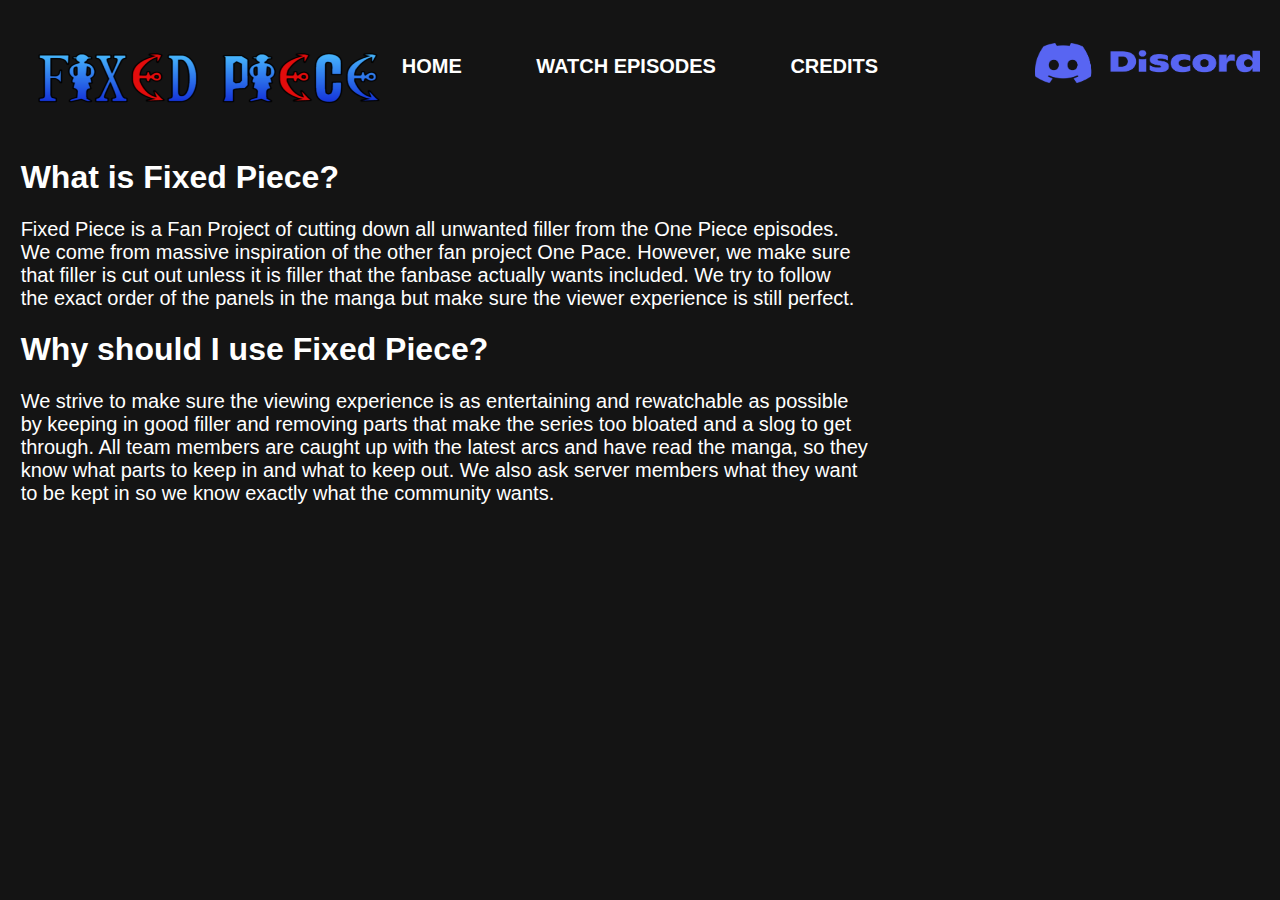
<file: index.html>
<!DOCTYPE html>
<html lang="en">
<head>
    <link rel="stylesheet" href="style.css">
    <meta charset="UTF-8">
    <meta name="viewport" content="width=device-width, initial-scale=1.0">
    <meta name="description" content="Fixed Piece is a fan project dedicated to trimming unnecessary filler from One Piece episodes. Inspired by One Pace, we prioritize fan-desired filler while aiming to maintain the manga's panel order for an optimal viewing experience.">
    <link rel="icon" type="image/ico" href="favicon.ico">
    <title>Fixed Piece | The Best One Piece Experience with Great Filler</title>
</head>
<body>
    <div class="field">
        <div class="under">
            <a href="index" class="logo">
                <img src="IMAGES/FIXED_PIECE_LOGO.png" width="350" height="100" alt="Fixed Piece Logo">
              </a>          
              <a href="https://discord.gg/sBzcJ9ZdmA">
                <img class="discLogo" src="IMAGES/discord-logo-blue.png" width="225" height="40" alt="Discord Logo">
              </a>           
        </div>
    </div>
    <div class="field">
        <div class="under">
            <ul>
                <li>
                    <ul>
                        <li><a href="index" class="btn-home">HOME</a></li>
                        <li><a href="watch" class="btn-episodes">WATCH EPISODES</a></li>
                        <li><a href="creds" class="btn-credits">CREDITS</a></li>
                    </ul>                                   
                </li>
            </ul>
        </div>
    </div>
    <br>
    <h1 class="title1">What is Fixed Piece?</h1>
    <p class="mobile-line-break">Fixed Piece is a Fan Project of cutting down all unwanted filler from the One Piece episodes. <br>We come from massive inspiration of the other fan project One Pace. However, we make sure <br>that filler is cut out unless it is filler that the fanbase actually wants included. We try to follow <br>the exact order of the panels in the manga but make sure the viewer experience is still perfect.</p>
    <h1 class="title2">Why should I use Fixed Piece?</h1>
    <p class="mobile-line-break">We strive to make sure the viewing experience is as entertaining and rewatchable as possible <br>by keeping in good filler and removing parts that make the series too bloated and a slog to get <br>through. All team members are caught up with the latest arcs and have read the manga, so they <br>know what parts to keep in and what to keep out. We also ask server members what they want <br>to be kept in so we know exactly what the community wants.</p>

    
    
    
    
</body>
</html>
</file>
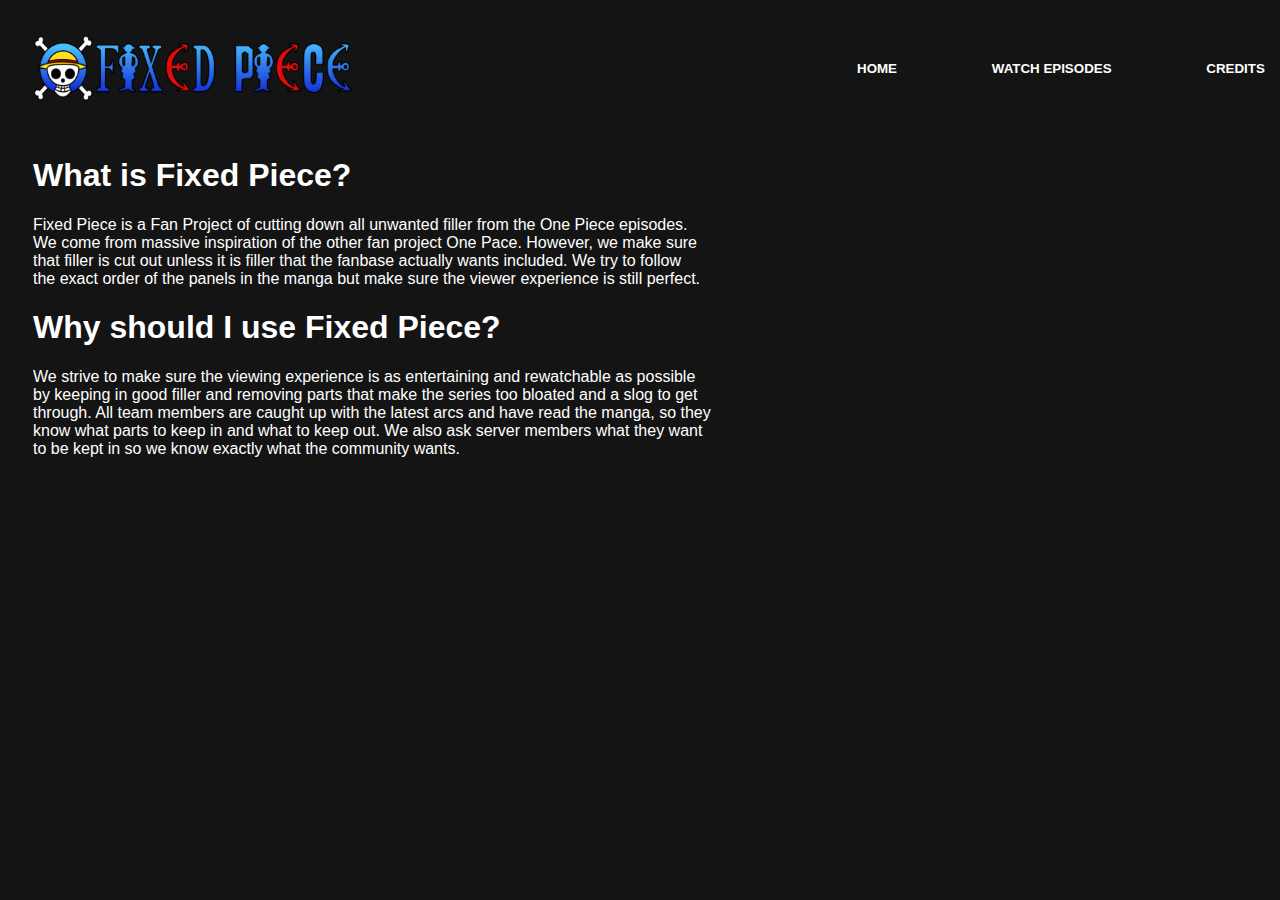
<file: backup/index.html>
<!DOCTYPE html>
<html lang="en">
<head>
    <link rel="stylesheet" href="style.css">
    <meta charset="UTF-8">
    <meta name="viewport" content="width=device-width, initial-scale=1.0">
    <link rel="icon" type="image/ico" href="favicon.ico">
    <title>Home</title>
</head>
<body>
    <div class="field">
        <div class="under">
            <img src="IMAGES/FIXED_PIECE_LOGO.png" width="350" height="100">
        </div>
    </div>
    <div class="field">
        <div class="under">
            <ul>
                <li>
                    <a href="index.html"><button>HOME</button></a>
                    <space>aaaaaaaa</space>
                    <a href="watch.html"><button>WATCH EPISODES</button></a>
                    <space>aaaaaaaa</space>
                    <a href="creds.html"><button>CREDITS</button></a>
                </li>
            </ul>
        </div>
    </div>
    <br>
    <h1>What is Fixed Piece?</h1>
    <p>Fixed Piece is a Fan Project of cutting down all unwanted filler from the One Piece episodes.<br>We come from massive inspiration of the other fan project One Pace. However, we make sure<br>that filler is cut out unless it is filler that the fanbase actually wants included. We try to follow<br>the exact order of the panels in the manga but make sure the viewer experience is still perfect.</p>
    <h1>Why should I use Fixed Piece?</h1>
    <p>We strive to make sure the viewing experience is as entertaining and rewatchable as possible<br>by keeping in good filler and removing parts that make the series too bloated and a slog to get<br>through. All team members are caught up with the latest arcs and have read the manga, so they<br>know what parts to keep in and what to keep out. We also ask server members what they want<br>to be kept in so we know exactly what the community wants.</p>  
    
    
    
</body>
</html>
</file>
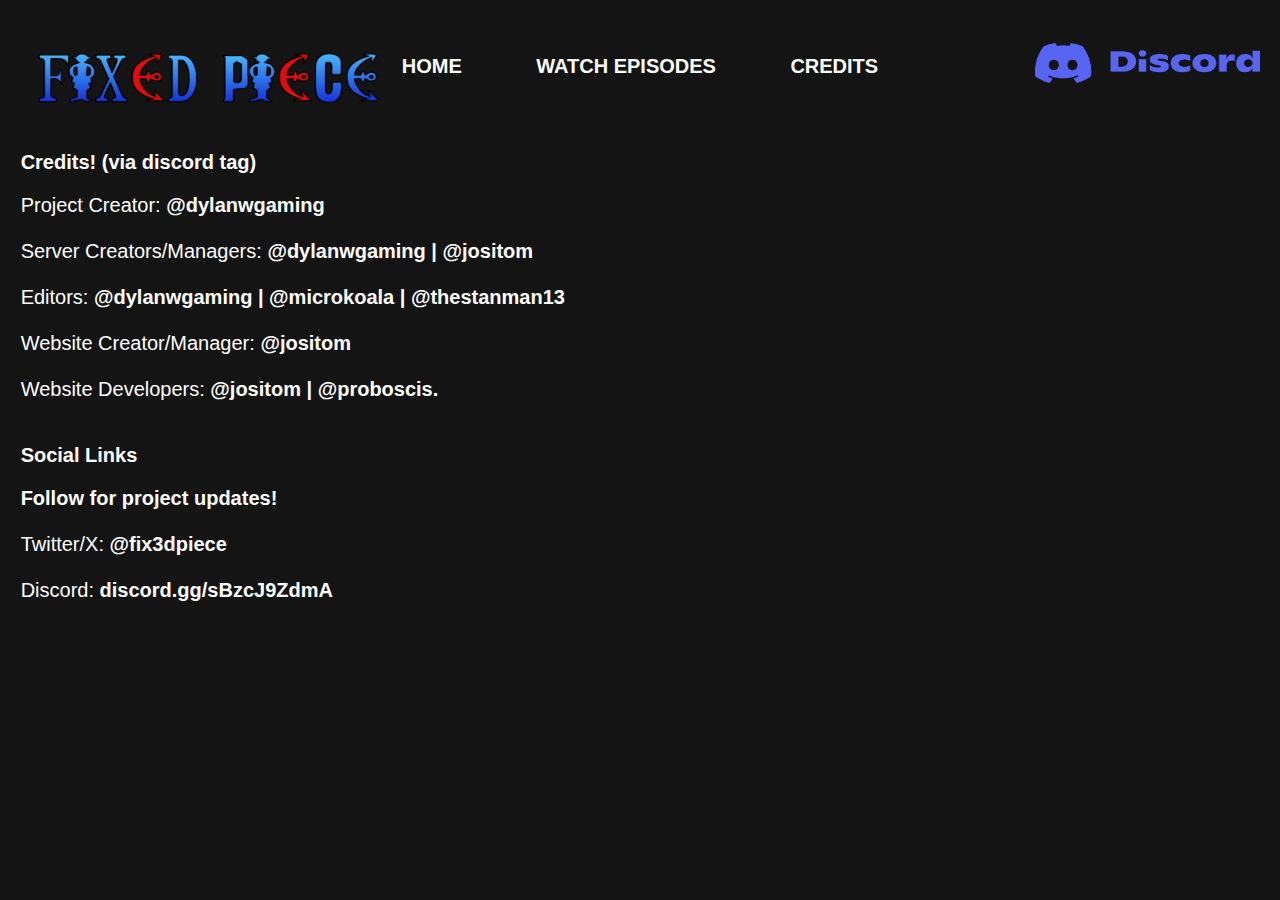
<file: creds.html>
<!DOCTYPE html>
<html lang="en">
<head>
    <link rel="stylesheet" href="style.css">
    <meta charset="UTF-8">
    <meta name="viewport" content="width=device-width, initial-scale=1.0">
    <meta name="description" content="Fixed Piece is a fan project dedicated to trimming unnecessary filler from One Piece episodes. Inspired by One Pace, we prioritize fan-desired filler while aiming to maintain the manga's panel order for an optimal viewing experience.">
    <link rel="icon" type="image/ico" href="favicon.ico">
    <title>Credits Fixed Piece | The Best One Piece Experience with Great Filler</title>
</head>
<body>
    <div class="field">
        <div class="under">
            <a href="index" class="logo">
                <img src="IMAGES/FIXED_PIECE_LOGO.png" width="350" height="100" alt="Fixed Piece Logo">
              </a>          
              <a href="https://discord.gg/sBzcJ9ZdmA">
                <img class="discLogo" src="IMAGES/discord-logo-blue.png" width="225" height="40" alt="Discord Logo">
              </a>        
        </div>
    </div>
    <div class="field">
        <div class="under">
            <ul>
                <li>
                    <ul>
                        <li><a href="index" class="btn-home">HOME</a></li>
                        <li><a href="watch" class="btn-episodes">WATCH EPISODES</a></li>
                        <li><a href="creds" class="btn-credits">CREDITS</a></li>
                    </ul>                                   
                </li>
            </ul>
        </div>
    </div>
    <br>
    <h1 class="credits">Credits! (via discord tag)</h1>
    <p>
        Project Creator: <pb>@dylanwgaming</pb><br><br>
        Server Creators/Managers: <pb>@dylanwgaming | @jositom</pb><br><br>
        Editors: <pb>@dylanwgaming | @microkoala | @thestanman13</pb><br><br>
        Website Creator/Manager: <pb>@jositom</pb><br><br>
        Website Developers: <pb>@jositom | @proboscis.</pb><br><br>
    </p>
    <h1>Social Links</h1>
    <p>
        <pb>Follow for project updates!</pb><br><br>
        Twitter/X: <pb>@fix3dpiece</pb><br><br>
        Discord: <pb>discord.gg/sBzcJ9ZdmA</pb><br><br>
    </p>
    
    
    
</body>
</html>
</file>
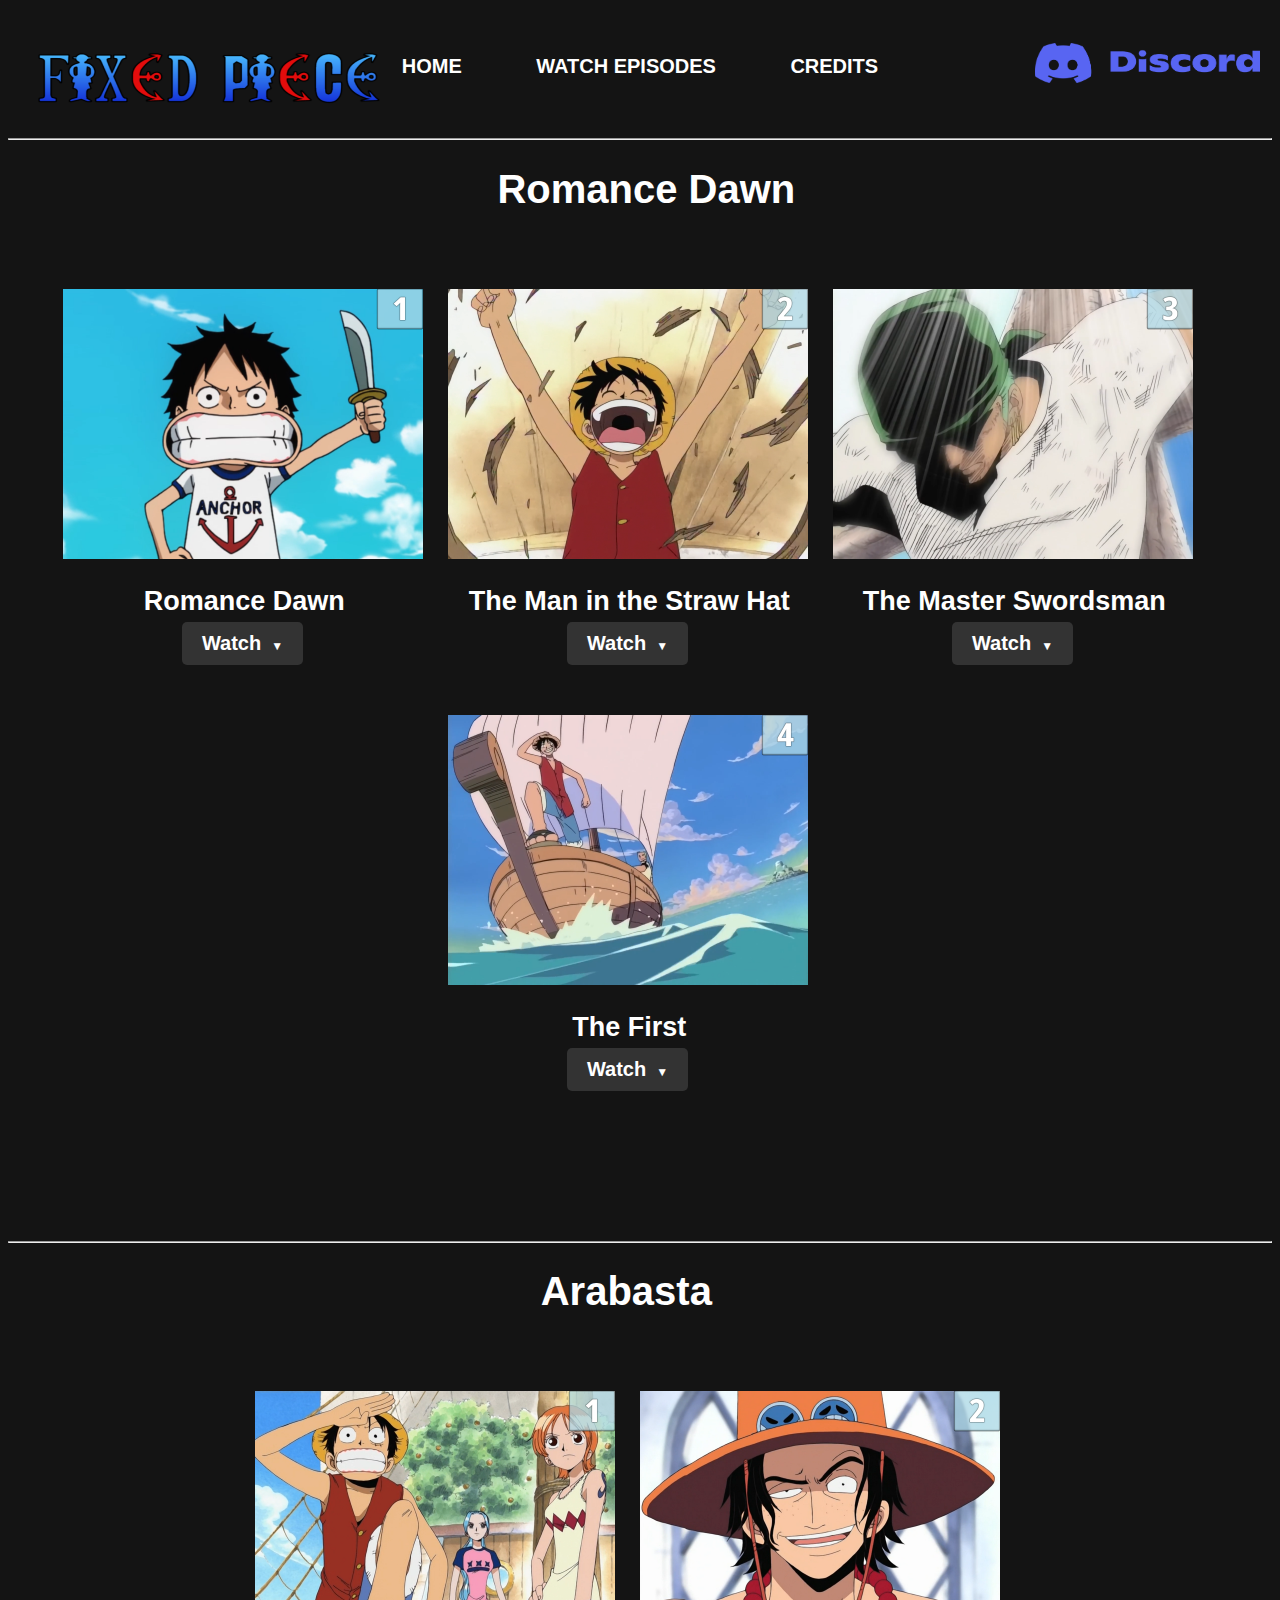
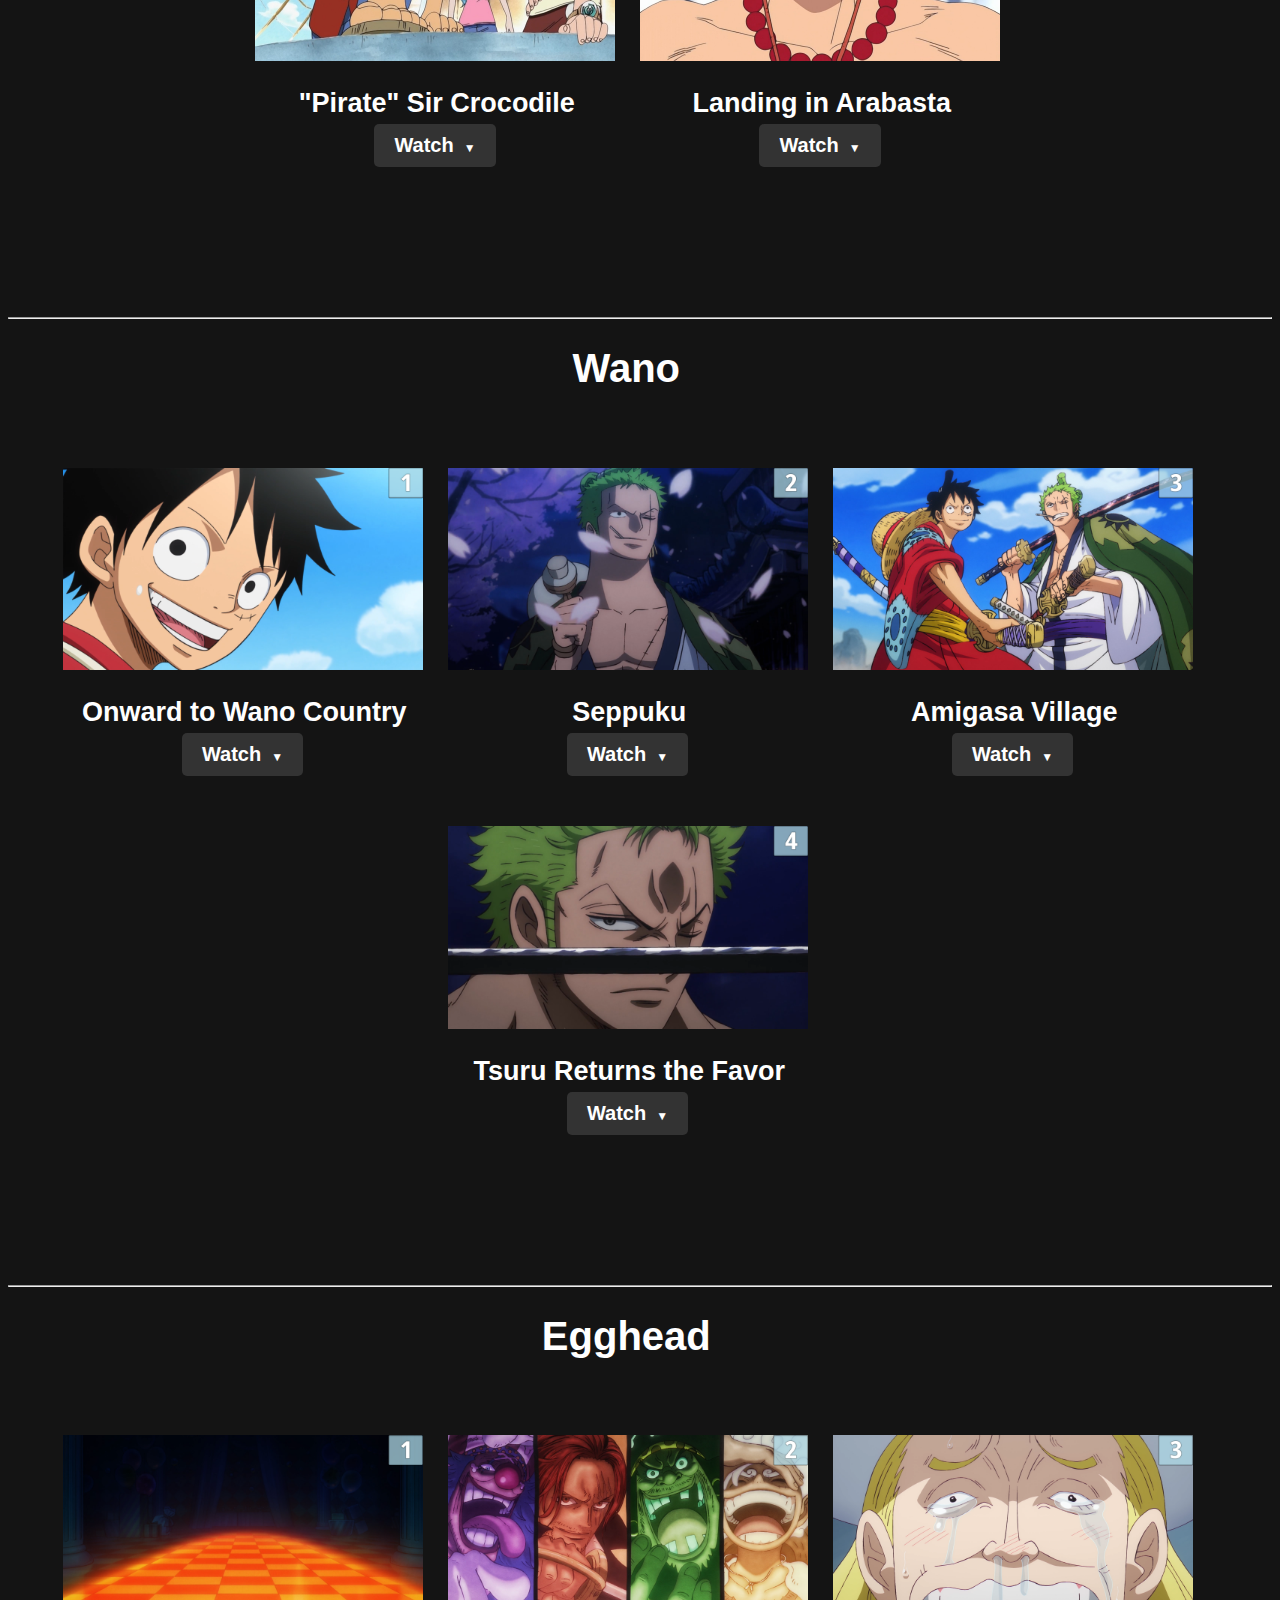
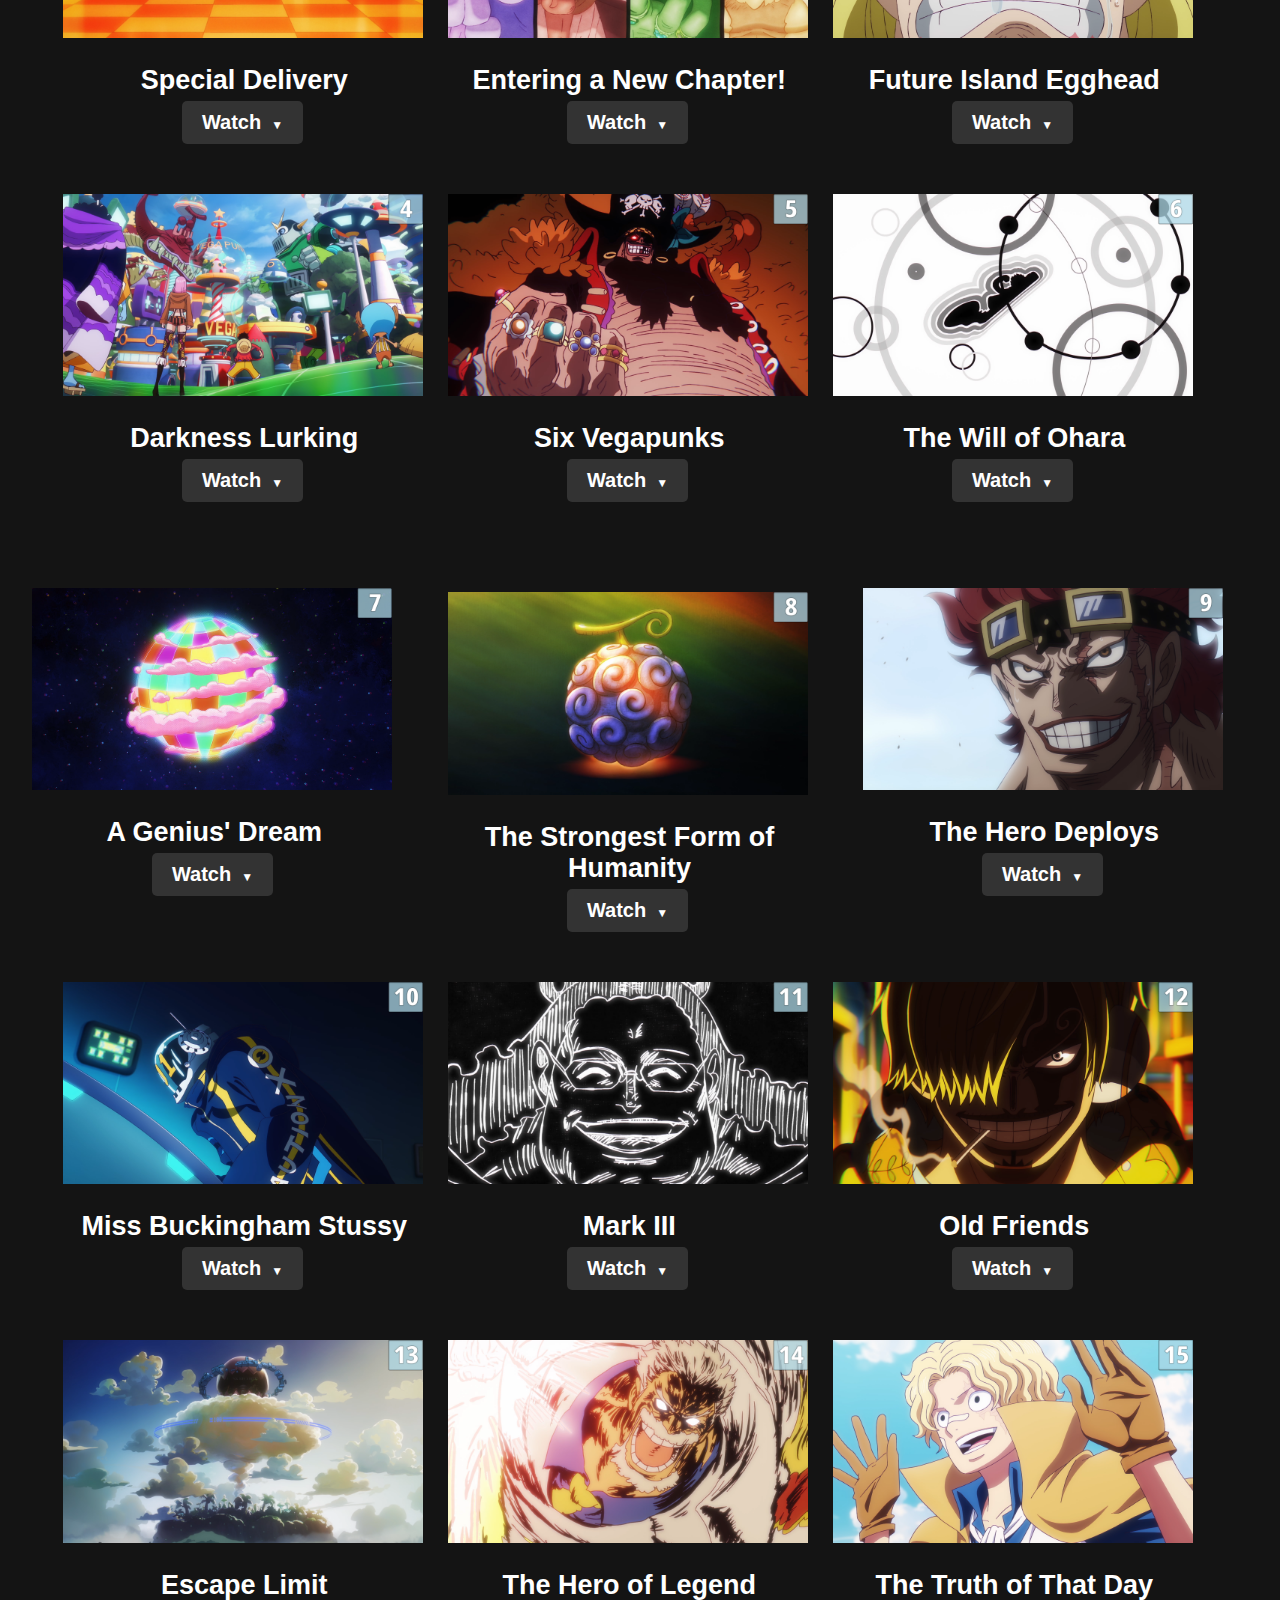
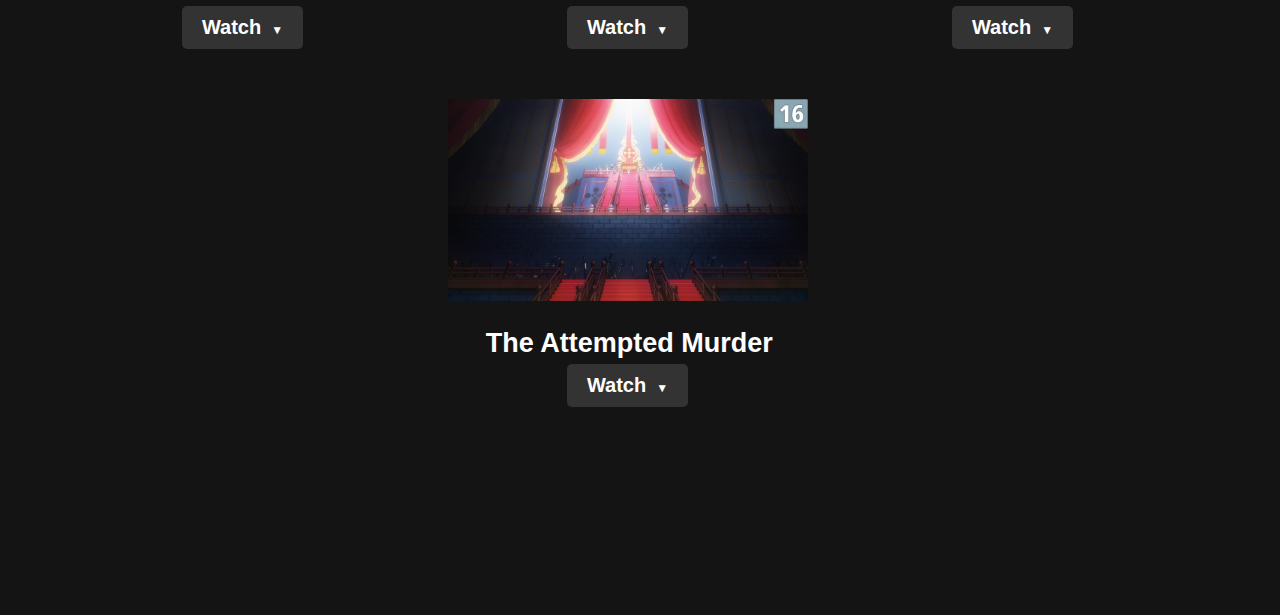
<file: watch.html>
<!DOCTYPE html>
<html lang="en">
<head>
  <link rel="stylesheet" href="style.css">
  <meta charset="UTF-8">
  <meta name="viewport" content="width=device-width, initial-scale=1.0">
  <meta name="description" content="Fixed Piece is a fan project dedicated to trimming unnecessary filler from One Piece episodes. Inspired by One Pace, we prioritize fan-desired filler while aiming to maintain the manga's panel order for an optimal viewing experience.">
  <link rel="icon" type="image/ico" href="favicon.ico">
  <title>Watch Fixed Piece | The Best One Piece Experience with Great Filler</title>
</head>
<body>
  <div class="field">
    <div class="under">
      <a href="index" class="logo">
        <img src="IMAGES/FIXED_PIECE_LOGO.png" width="350" height="100" alt="Fixed Piece Logo">
      </a>          
      <a href="https://discord.gg/sBzcJ9ZdmA">
        <img class="discLogo" src="IMAGES/discord-logo-blue.png" width="225" height="40" alt="Discord Logo">
      </a>
    </div>
  </div>
  <div class="field">
    <div class="under">
      <ul>
        <li>
          <ul>
            <li><a href="index" class="btn-home">HOME</a></li>
            <li><a href="watch" class="btn-episodes">WATCH EPISODES</a></li>
            <li><a href="creds" class="btn-credits">CREDITS</a></li>
          </ul> 
        </li>
      </ul>
    </div>
  </div>
  <br>
  <hr>
  <h1 class="romance-dawn">Romance Dawn</h1>
  <div class="episode-container">
    <!-- Episode 1 -->
    <div class="episode">
      <img src="IMAGES/EP_1_Thumbnail.png" alt="Episode 1 Thumbnail">
      <p>Romance Dawn</p>
      <div class="dropdown">
        <button class="episode-watch-btn r-episode-watch-btn">Watch</button>
        <div class="dropdown-content">
          <a href="EPISODES/Fixed_Piece_Egghead_01.torrent" download>Torrent</a>
        </div>
      </div>
    </div>
    <!-- Episode 2 -->
    <div class="episode">
      <img src="IMAGES/EP_2_Thumbnail.png" alt="Episode 2 Thumbnail">
      <p>The Man in the Straw Hat</p>
      <div class="dropdown">
        <button class="episode-watch-btn r-episode-watch-btn">Watch</button>
        <div class="dropdown-content">
          <a href="EPISODES/Fixed_Piece_Episode_2_Chapter_2.torrent" download>Torrent</a>
          <hr>
          <a href="https://mega.nz/file/RGcykIwY#PsxwYYqpwwjtWK1Q9Iyt97sYWsvSeZm3xKlglORP-IM" target="_blank">Mega</a>
        </div>
      </div>
    </div>
    <!-- Episode 3 -->
    <div class="episode">
      <img src="IMAGES/EP_3_Thumbnail.png" alt="Episode 3 Thumbnail">
      <p>The Master Swordsman</p>
      <div class="dropdown">
        <button class="episode-watch-btn r-episode-watch-btn">Watch</button>
        <div class="dropdown-content">
          <a href="EPISODES/Fixed_Piece_Episode_3_Chapter_3-5.torrent" download>Torrent</a>
          <hr>
          <a href="https://mega.nz/file/5W8RiQQC#5_NmCqMQ_u2Ee6Qk3Vs8hgfpcggj9ATGyiMoIZoOZ2M" target="_blank">Mega</a>
        </div>
      </div>
    </div>
    <!-- Episode 4 -->
    <div class="episode">
      <img src="IMAGES/EP_4_Thumbnail.png" alt="Episode 4 Thumbnail">
      <p>The First</p>
      <div class="dropdown">
        <button class="episode-watch-btn r-episode-watch-btn">Watch</button>
        <div class="dropdown-content">
          <a href="EPISODES/Fixed_Piece_Episode_4_Chapter_5-7.mp4.torrent" download>Torrent</a>
          <hr>
          <a href="https://mega.nz/file/wG0HERxK#7vYuLQf5prFLuJEstMqgFwwU4neib_Yg9RmCU7xHnso" target="_blank">Mega</a>
        </div>
      </div>
    </div>
  </div>
  <div class="spacer"></div>
  <hr>
  <h1 class="egghead">Arabasta</h1>
  <div class="episode-container">
    <!-- Arabasta 1 -->
    <div class="episode">
      <img src="IMAGES/Arabasta_01_Thumbnail.png" alt="Arabasta 1 Thumbnail">
      <p class="egghead-title">"Pirate" Sir Crocodile</p>
      <div class="dropdown">
        <button class="episode-watch-btn egghead-watch-btn">Watch</button>
        <div class="dropdown-content">
          <a href="EPISODES/Fixed_Piece_155-157_Arabasta_01_1080p.torrent" download>Torrent</a>
          <hr>
          <a href="https://pixeldrain.com/u/vC2y1Dn8" target="_blank">PixelDrain (Stream)</a>
        </div>
      </div>
    </div>
    <!-- Arabasta 2 -->
    <div class="episode">
      <img src="IMAGES/Arabasta_02_Thumbnail.png" alt="Arabasta 2 Thumbnail">
      <p class="egghead-title">Landing in Arabasta</p>
      <div class="dropdown">
        <button class="episode-watch-btn egghead-watch-btn">Watch</button>
        <div class="dropdown-content">
          <a href="EPISODES/Fixed_Piece_157-159_Arabasta_02_1080p.torrent" download>Torrent</a>
          <hr>
          <a href="https://pixeldrain.com/u/WtVGXTbv" target="_blank">PixelDrain (Stream)</a>
        </div>
      </div>
    </div>
  </div>
  <div class="spacer"></div>
  <hr>
  <h1 class="egghead">Wano</h1>
  <div class="episode-container">
  <!-- Wano 1 -->
    <div class="episode">
      <img src="IMAGES/Wano_01_Thumbnail.png" alt="Wano 1 Thumbnail">
      <p class="egghead-title">Onward to Wano Country</p>
      <div class="dropdown">
        <button class="episode-watch-btn egghead-watch-btn">Watch</button>
        <div class="dropdown-content">
          <a href="EPISODES/Fixed Piece [909-910] Wano 01 [1080p].torrent" download>Torrent</a>
          <hr>
          <a href="https://pixeldrain.com/u/1csF3Lmi" target="_blank">PixelDrain (Stream)</a>
        </div>
      </div>
    </div>
  <!-- Wano 2 -->
    <div class="episode">
      <img src="IMAGES/Wano_02_Thumbnail.png" alt="Wano 2 Thumbnail">
      <p class="egghead-title">Seppuku</p>
      <div class="dropdown">
        <button class="episode-watch-btn egghead-watch-btn">Watch</button>
        <div class="dropdown-content">
          <a href="EPISODES/Fixed Piece [909-911] Wano 02 [1080p].torrent" download>Torrent</a>
          <hr>
          <a href="https://pixeldrain.com/u/sDUavQ2r" target="_blank">PixelDrain (Stream)</a>
        </div>
      </div>
    </div>
  <!-- Wano 3 -->
    <div class="episode">
      <img src="IMAGES/Wano_03_Thumbnail.png" alt="Wano 3 Thumbnail">
      <p class="egghead-title">Amigasa Village</p>
      <div class="dropdown">
        <button class="episode-watch-btn egghead-watch-btn">Watch</button>
        <div class="dropdown-content">
          <a href="EPISODES/Fixed Piece [911-912] Wano 03 [1080p].torrent" download>Torrent</a>
          <hr>
          <a href="https://pixeldrain.com/u/6wstVRi9" target="_blank">PixelDrain (Stream)</a>
        </div>
      </div>
    </div>
  <!-- Wano 4 -->
    <div class="episode">
      <img src="IMAGES/Wano_04_Thumbnail.png" alt="Wano 4 Thumbnail" class="egghead-thumbnail">
      <p class="egghead-title">Tsuru Returns the Favor</p>
      <div class="dropdown">
        <button class="episode-watch-btn egghead-watch-btn">Watch</button>
        <div class="dropdown-content">
          <a href="EPISODES/Fixed Piece [913] Wano 04 [1080p].torrent" download>Torrent</a>
          <hr>
          <a href="https://pixeldrain.com/u/UspjWsZo" target="_blank">PixelDrain (Stream)</a>
        </div>
      </div>
    </div>
  </div>
  <div class="spacer"></div>
  <hr>
  <h1 class="egghead">Egghead</h1>
  <div class="episode-container">
  <!-- Egghead 1 -->
  <div class="episode">
    <img src="IMAGES/Egghead_Ep1_Thumb.png" alt="Egghead 1 Thumbnail" class="egghead-thumbnail egghead-1">
    <p class="egghead-title">Special Delivery</p>
    <div class="dropdown">
      <button class="episode-watch-btn egghead-watch-btn">Watch</button>
      <div class="dropdown-content">
        <a href="EPISODES/Fixed_Piece_Egghead_01.torrent" download>Torrent</a>
        <hr>
        <a href="https://mega.nz/file/KPQz0BJQ#aqDl-R5_O8e6lIFBFyYfm_8v1w0aLmMAKEweiIdcjks" target="_blank">Mega (Stream)</a>
        <hr>
        <a href="https://mega.nz/file/hGMnXQgQ#rWBWfR-Dko4ImHnZrV4ZDIXSyW4HV7ht5XVA_pdv3cM" target="_blank">Mega (DDL)</a>
      </div>
    </div>
  </div>
  <!-- Egghead 2 -->
<div class="episode">
  <img src="IMAGES/Egghead_02_Thumbnail.png" alt="Egghead 2 Thumbnail" class="egghead-thumbnail">
  <p class="egghead-title">Entering a New Chapter!</p>
  <div class="dropdown">
    <button class="episode-watch-btn egghead-watch-btn">Watch</button>
    <div class="dropdown-content">
      <a href="EPISODES/Fixed_Piece_1060-1061_Egghead_02_1080p.torrent" download>Torrent</a>
      <hr>
      <a href="https://mega.nz/file/PKwxDSBB#NAmgjlG_eEtTJKu0oIL9xKCz_uKVDsppFeAZbcgqWiw" target="_blank">Mega (Stream)</a>
      <hr>
      <a href="https://mega.nz/file/AfkSxICZ#3JjHULIdJB12IBXZcq4XmZgOid0skIw_rnWu0OO_Bn8" target="_blank">Mega (DDL)</a>
    </div>
  </div>
</div>
  <!-- Egghead 3 -->
  <div class="episode">
    <img src="IMAGES/Egghead_03_Thumbnail.png" alt="Egghead 3 Thumbnail" class="egghead-thumbnail">
    <p class="egghead-title">Future Island Egghead</p>
    <div class="dropdown">
      <button class="episode-watch-btn egghead-watch-btn">Watch</button>
      <div class="dropdown-content">
        <a href="EPISODES/Fixed Piece [1061] Egghead 03 [1080p].torrent" download>Torrent</a>
        <hr>
        <a href="https://mega.nz/file/veJVlTjA#VGQ99hN5UaOj7MELa0kKmPHhLf33-RXRf7qL8XTwHjE" target="_blank">Mega (Stream)</a>
        <hr>
        <a href="https://mega.nz/file/UCkSXRrL#biPWBWbPmIPjeYQ0JAXqHNK_SOl140uGNzdUf-FBtyM" target="_blank">Mega (DDL)</a>
      </div>
    </div>
  </div>
  <!-- Egghead 4 -->
  <div class="episode">
    <img src="IMAGES/Egghead_04_Thumbnail.png" alt="Egghead 4 Thumbnail" class="egghead-thumbnail">
    <p class="egghead-title">Darkness Lurking</p>
    <div class="dropdown">
      <button class="episode-watch-btn egghead-watch-btn">Watch</button>
      <div class="dropdown-content">
        <a href="EPISODES/Fixed_Piece_1062-1063_Egghead_04_1080p.torrent" download>Torrent</a>
        <hr>
        <a href="https://mega.nz/file/aboATTxD#ne_XiCIoHRnRyQ4yXwLRMv5NGzLl2eZz5-_r_Vhx_IY" target="_blank">Mega (Stream)</a>
        <hr>
        <a href="https://mega.nz/file/0SFyULgJ#hriNvqnoHmMbYqFK83UX2zqEoysxZbK1reqf9hgDO-c" target="_blank">Mega (DDL)</a>
      </div>
    </div>
  </div>
    <!-- Egghead 5 -->
    <div class="episode">
      <img src="IMAGES/Egghead_05_Thumbnail.png" alt="Egghead 5 Thumbnail" class="egghead-thumbnail">
      <p class="egghead-title">Six Vegapunks</p>
      <div class="dropdown">
        <button class="episode-watch-btn egghead-watch-btn">Watch</button>
        <div class="dropdown-content">
          <a href="EPISODES/Fixed Piece [1064-1065] Egghead 05 [1080p].torrent" download>Torrent</a>
          <hr>
          <a href="https://mega.nz/file/XWY3zYZK#9-Z46AucnSrXWra_YHtIzboJNX_9EjadPtqSr-So4d4" target="_blank">Mega (Stream)</a>
        </div>
      </div>
    </div>
    <!-- Egghead 6 -->
    <div class="episode">
      <img src="IMAGES/Egghead_06_Thumbnail.png" alt="Egghead 6 Thumbnail" class="egghead-thumbnail">
      <p class="egghead-title">The Will of Ohara</p>
      <div class="dropdown">
        <button class="episode-watch-btn egghead-watch-btn">Watch</button>
        <div class="dropdown-content">
          <a href="EPISODES/Fixed_Piece_1066_Egghead_06_1080p.torrent" download>Torrent</a>
          <hr>
          <a href="https://mega.nz/file/aSghUCoK#22D17i83YUSoMwqdbLBHzR-SLW55cldcB8R1Khy8Yz4" target="_blank">Mega (Stream)</a>
          <hr>
          <a href="https://www.mediafire.com/file/oc83pgxppl0vg0m/Fixed+Piece+[1066]+Egghead+06+[1080p].mkv/file" target="_blank">Mediafire (DDL)</a>
        </div>
      </div>
    </div>
    <!-- Egghead 7 -->
    <div class="episode">
      <img src="IMAGES/Egghead_07_Thumbnail.png" alt="Egghead 7 Thumbnail" class="egghead-thumbnail">
      <p class="egghead-title">A Genius' Dream</p>
      <div class="dropdown">
        <button class="episode-watch-btn egghead-watch-btn">Watch</button>
        <div class="dropdown-content">
          <a href="EPISODES/Fixed_Piece_1067-1069_Egghead_07_1080p.torrent" download>Torrent</a>
          <hr>
          <a href="https://pixeldrain.com/u/jEDFL8j2" target="_blank">PixelDrain (Stream)</a>
        </div>
      </div>
    </div>
    <!-- Egghead 8 -->
    <div class="episode">
      <img src="IMAGES/Egghead_08_Thumbnail.png" alt="Egghead 8 Thumbnail" class="egghead-thumbnail egghead-tall-thumbnail">
      <p class="egghead-title">The Strongest Form of Humanity</p>
      <div class="dropdown">
        <button class="episode-watch-btn egghead-watch-btn">Watch</button>
        <div class="dropdown-content">
          <a href="EPISODES/Fixed Piece [1069-1070] Egghead 08 [1080p].torrent" download>Torrent</a>
          <hr>
          <a href="https://pixeldrain.com/u/pxDx2dX8" target="_blank">PixelDrain (Stream)</a>
        </div>
      </div>
    </div>
    <!-- Egghead 9 -->
    <div class="episode">
      <img src="IMAGES/Egghead_09_Thumbnail.png" alt="Egghead 9 Thumbnail" class="egghead-thumbnail">
      <p class="egghead-title">The Hero Deploys</p>
      <div class="dropdown">
        <button class="episode-watch-btn egghead-watch-btn">Watch</button>
        <div class="dropdown-content">
          <a href="EPISODES/Fixed_Piece_1071_Egghead_09_1080p.torrent" download>Torrent</a>
          <hr>
          <a href="https://pixeldrain.com/u/AaTQRWUu" target="_blank">PixelDrain (Stream)</a>
        </div>
      </div>
    </div>
    <!-- Egghead 10 -->
    <div class="episode">
      <img src="IMAGES/Egghead_10_Thumbnail.png" alt="Egghead 10 Thumbnail" class="egghead-thumbnail">
      <p class="egghead-title">Miss Buckingham Stussy</p>
      <div class="dropdown">
        <button class="episode-watch-btn egghead-watch-btn">Watch</button>
        <div class="dropdown-content">
          <a href="EPISODES/Fixed_Piece_1072-1073_Egghead_10_1080p.torrent" download>Torrent</a>
          <hr>
          <a href="https://pixeldrain.com/u/peY6KNJX" target="_blank">PixelDrain (Stream)</a>
        </div>
      </div>
    </div>
    <!-- Egghead 11 -->
    <div class="episode">
      <img src="IMAGES/Egghead_11_Thumbnail.png" alt="Egghead 11 Thumbnail" class="egghead-thumbnail">
      <p class="egghead-title">Mark III</p>
      <div class="dropdown">
        <button class="episode-watch-btn egghead-watch-btn">Watch</button>
        <div class="dropdown-content">
          <a href="EPISODES/Fixed_Piece_1074-1075_Egghead_11_1080p.torrent" download>Torrent</a>
          <hr>
          <a href="https://pixeldrain.com/u/m9pdq2Ep" target="_blank">PixelDrain (Stream)</a>
        </div>
      </div>
    </div>
    <!-- Egghead 12 -->
    <div class="episode">
      <img src="IMAGES/Egghead_12_Thumbnail.png" alt="Egghead 12 Thumbnail" class="egghead-thumbnail">
      <p class="egghead-title">Old Friends</p>
      <div class="dropdown">
        <button class="episode-watch-btn egghead-watch-btn">Watch</button>
        <div class="dropdown-content">
          <a href="EPISODES/Fixed Piece [1076-1077] Egghead 12 [1080p].torrent" download>Torrent</a>
          <hr>
          <a href="https://pixeldrain.com/u/gcFD8am4" target="_blank">PixelDrain (Stream)</a>
        </div>
      </div>
    </div>
    <!-- Egghead 13 -->
    <div class="episode">
      <img src="IMAGES/Egghead_13_Thumbnail.png" alt="Egghead 13 Thumbnail" class="egghead-thumbnail">
      <p class="egghead-title">Escape Limit</p>
      <div class="dropdown">
        <button class="episode-watch-btn egghead-watch-btn">Watch</button>
        <div class="dropdown-content">
          <a href="EPISODES/Fixed Piece [1078-1079] Egghead 13 [1080p].torrent" download>Torrent</a>
          <hr>
          <a href="https://pixeldrain.com/u/dQFDhu8J" target="_blank">PixelDrain (Stream)</a>
        </div>
      </div>
    </div>
    <!-- Egghead 14 -->
    <div class="episode">
      <img src="IMAGES/Egghead_14_Thumbnail.png" alt="Egghead 14 Thumbnail" class="egghead-thumbnail">
      <p class="egghead-title">The Hero of Legend</p>
      <div class="dropdown">
        <button class="episode-watch-btn egghead-watch-btn">Watch</button>
        <div class="dropdown-content">
          <a href="EPISODES/Fixed Piece [1080-1081] Egghead 14 [1080p].torrent" download>Torrent</a>
          <hr>
          <a href="https://pixeldrain.com/u/pReyfnCQ" target="_blank">PixelDrain (Stream)</a>
        </div>
      </div>
    </div>
    <!-- Egghead 15 -->
    <div class="episode">
      <img src="IMAGES/Egghead_15_Thumbnail.png" alt="Egghead 15 Thumbnail" class="egghead-thumbnail">
      <p class="egghead-title">The Truth of That Day</p>
      <div class="dropdown">
        <button class="episode-watch-btn egghead-watch-btn">Watch</button>
        <div class="dropdown-content">
          <a href="EPISODES/Fixed Piece [1082-1083] Egghead 15 [1080p].torrent" download>Torrent</a>
          <hr>
          <a href="https://pixeldrain.com/u/RLUchcc9" target="_blank">PixelDrain (Stream)</a>
        </div>
      </div>
    </div>
    <!-- Egghead 16 -->
    <div class="episode">
      <img src="IMAGES/Egghead_16_Thumbnail.png" alt="Egghead 16 Thumbnail" class="egghead-thumbnail">
      <p class="egghead-title">The Attempted Murder</p>
      <div class="dropdown">
        <button class="episode-watch-btn egghead-watch-btn">Watch</button>
        <div class="dropdown-content">
          <a href="EPISODES/Fixed Piece [1084] Egghead 16 [1080p].torrent" download>Torrent</a>
          <hr>
          <a href="https://pixeldrain.com/u/WEKfZKFB" target="_blank">PixelDrain (Stream)</a>
        </div>
      </div>
    </div>
    
  <script src="script.js"></script>
</body>
</html>
</file>
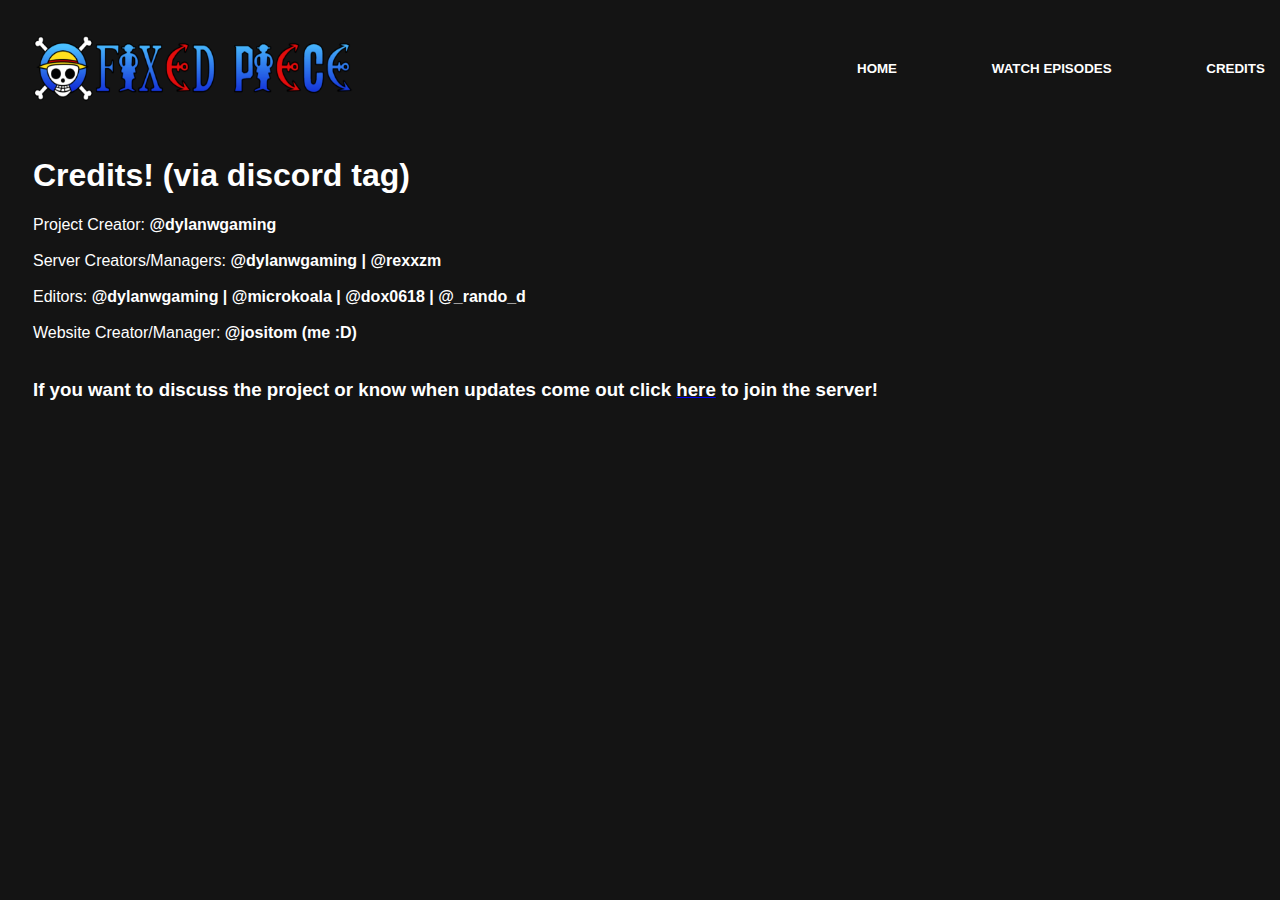
<file: backup/creds.html>
<!DOCTYPE html>
<html lang="en">
<head>
    <link rel="stylesheet" href="style.css">
    <meta charset="UTF-8">
    <meta name="viewport" content="width=device-width, initial-scale=1.0">
    <title>Credits</title>
</head>
<body>
    <div class="field">
        <div class="under">
            <img src="IMAGES/FIXED_PIECE_LOGO.png" width="350" height="100">
            <link rel="icon" type="image/ico" href="favicon.ico">
        </div>
    </div>
    <div class="field">
        <div class="under">
            <ul>
                <li>
                    <a href="index.html"><button>HOME</button></a>
                    <space>aaaaaaaa</space>
                    <a href="watch.html"><button>WATCH EPISODES</button></a>
                    <space>aaaaaaaa</space>
                    <a href="creds.html"><button>CREDITS</button></a>
                </li>
            </ul>
        </div>
    </div>
    <br>
    <h1>Credits! (via discord tag)</h1>
    <p>
        Project Creator: <pb>@dylanwgaming</pb><br><br>
        Server Creators/Managers: <pb>@dylanwgaming | @rexxzm</pb><br><br>
        Editors: <pb>@dylanwgaming | @microkoala | @dox0618 | @_rando_d</pb><br><br>
        Website Creator/Manager: <pb>@jositom (me :D)</pb><br><br>
    </p>
    <h3>If you want to discuss the project or know when updates come out click <a href="https://discord.gg/Em25YzVpfd"><pb>here</pb></a> to join the server!</h3>
    
    
    
</body>
</html>
</file>
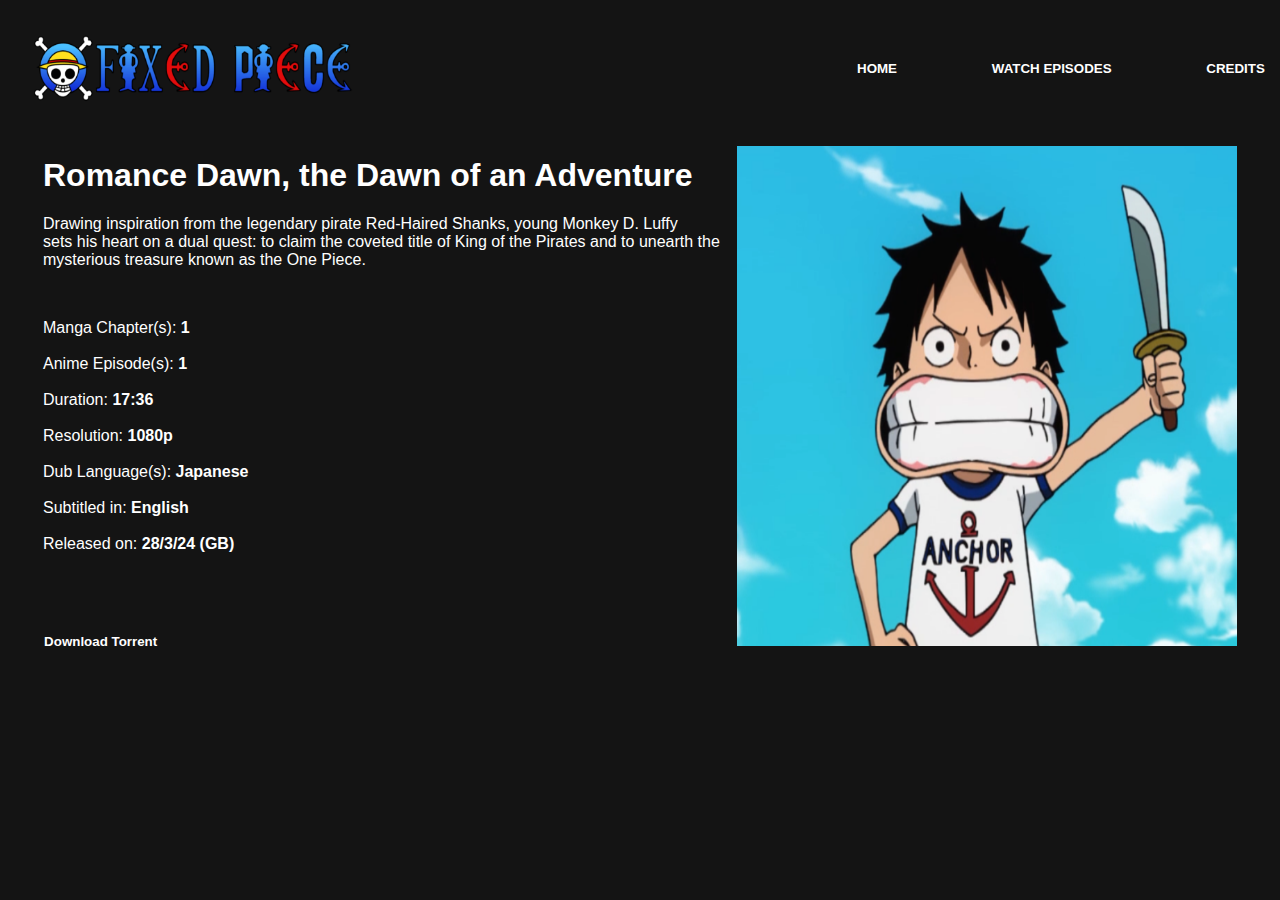
<file: backup/e1.html>
<!DOCTYPE html>
<html lang="en">
<head>
    <link rel="stylesheet" href="style.css">
    <meta charset="UTF-8">
    <meta name="viewport" content="width=device-width, initial-scale=1.0">
    <link rel="icon" type="image/ico" href="favicon.ico">
    <title>Episode 1</title>
</head>
<body>
    <div class="field">
        <div class="under">
            <img src="IMAGES/FIXED_PIECE_LOGO.png" width="350" height="100">
        </div>
    </div>
    <div class="field">
        <div class="under">
            <ul>
                <li>
                    <a href="index.html"><button>HOME</button></a>
                    <space>aaaaaaaa</space>
                    <a href="watch.html"><button>WATCH EPISODES</button></a>
                    <space>aaaaaaaa</space>
                    <a href="creds.html"><button>CREDITS</button></a>
                </li>
            </ul>
        </div>
    </div>
    <br>
    <div class="field">
        <div class="under">
            <e1info>
                <h1>Romance Dawn, the Dawn of an Adventure</h1>
                <p>Drawing inspiration from the legendary pirate Red-Haired Shanks, young Monkey D. Luffy<br>sets his heart on a dual quest: to claim the coveted title of King of the Pirates and to unearth the<br>mysterious treasure known as the One Piece.</p>
                <br>
                <p>
                    Manga Chapter(s): <pb>1</pb><br><br>
                    Anime Episode(s): <pb>1</pb><br><br>
                    Duration: <pb>17:36</pb><br><br>
                    Resolution: <pb>1080p</pb><br><br>
                    Dub Language(s): <pb>Japanese</pb><br><br>
                    Subtitled in: <pb>English</pb><br><br>
                    Released on: <pb>28/3/24 (GB)</pb>
                </p>
            </e1info>
            <space>a</space>
            <a href="EPISODES/Fixed_Piece_Episode_1_Chapter_1.torrent"><button>Download Torrent</button></a>
        </div>
    </div>
    <div class="field">
        <div class="under">
            <space>aa</space>
            <img src="IMAGES/EP_1_Thumbnail.png" width="500" height="500">
        </div>
    </div>
    
</body>
</html>
</file>
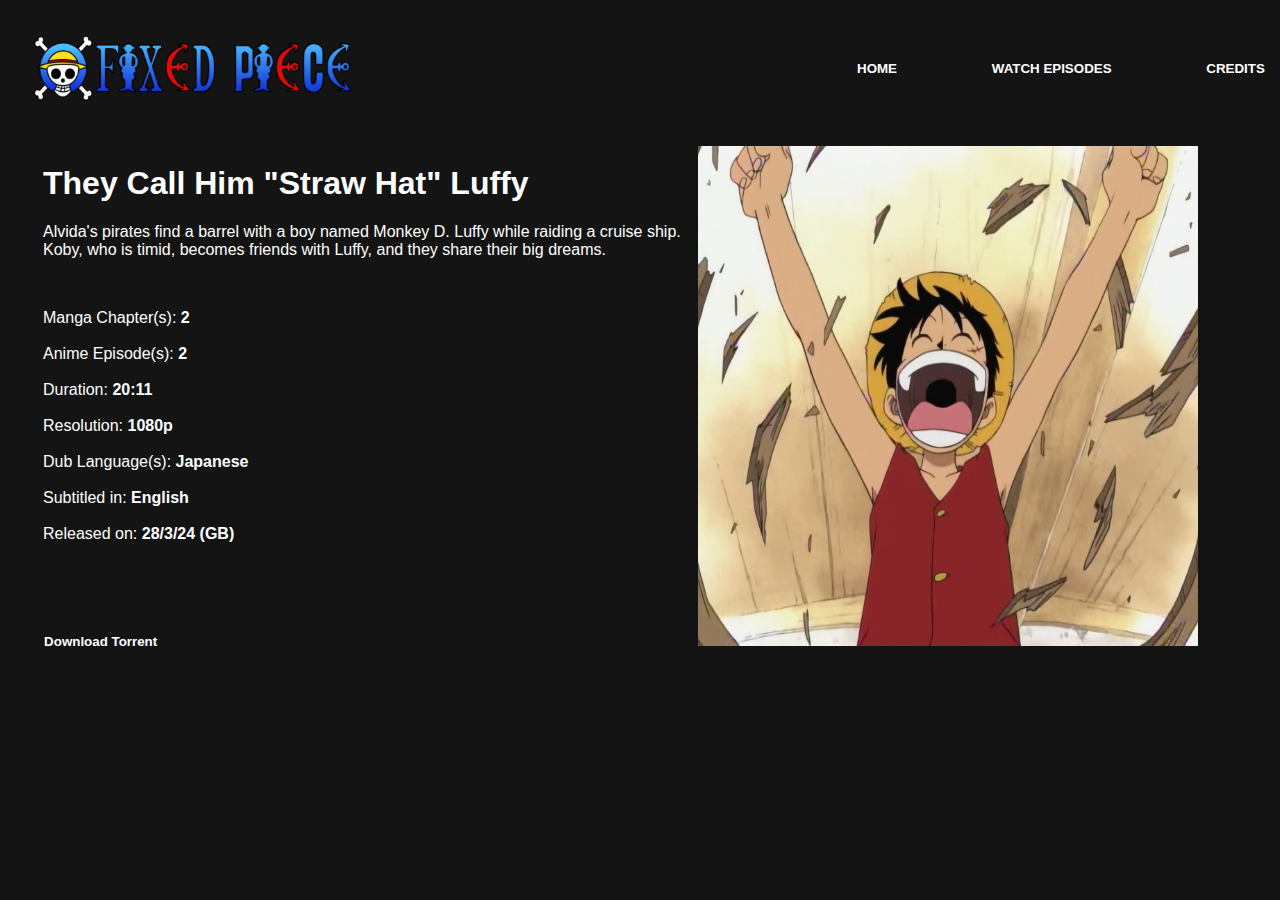
<file: backup/e2.html>
<!DOCTYPE html>
<html lang="en">
<head>
    <link rel="stylesheet" href="style.css">
    <meta charset="UTF-8">
    <meta name="viewport" content="width=device-width, initial-scale=1.0">
    <link rel="icon" type="image/ico" href="favicon.ico">
    <title>Episode 2</title>
</head>
<body>
    <div class="field">
        <div class="under">
            <img src="IMAGES/FIXED_PIECE_LOGO.png" width="350" height="100">
        </div>
    </div>
    <div class="field">
        <div class="under">
            <ul>
                <li>
                    <a href="index.html"><button>HOME</button></a>
                    <space>aaaaaaaa</space>
                    <a href="watch.html"><button>WATCH EPISODES</button></a>
                    <space>aaaaaaaa</space>
                    <a href="creds.html"><button>CREDITS</button></a>
                </li>
            </ul>
        </div>
    </div>
    <br>
    <div class="field">
        <div class="under">
            <e2info>
                <h1>They Call Him "Straw Hat" Luffy</h1>
                <p>Alvida's pirates find a barrel with a boy named Monkey D. Luffy while raiding a cruise ship.<br>Koby, who is timid, becomes friends with Luffy, and they share their big dreams.</p>
                <br>
                <p>
                    Manga Chapter(s): <pb>2</pb><br><br>
                    Anime Episode(s): <pb>2</pb><br><br>
                    Duration: <pb>20:11</pb><br><br>
                    Resolution: <pb>1080p</pb><br><br>
                    Dub Language(s): <pb>Japanese</pb><br><br>
                    Subtitled in: <pb>English</pb><br><br>
                    Released on: <pb>28/3/24 (GB)</pb>
                </p>
            </e2info>
            <space>a</space>
            <a href="EPISODES/Fixed_Piece_Episode_2_Chapter_2.torrent"><button>Download Torrent</button></a>
        </div>
    </div>
    <div class="field">
        <div class="under">
            <space>aa</space>
            <img src="IMAGES/EP_2_Thumbnail.png" width="500" height="500">
        </div>
    </div>
    
</body>
</html>
</file>
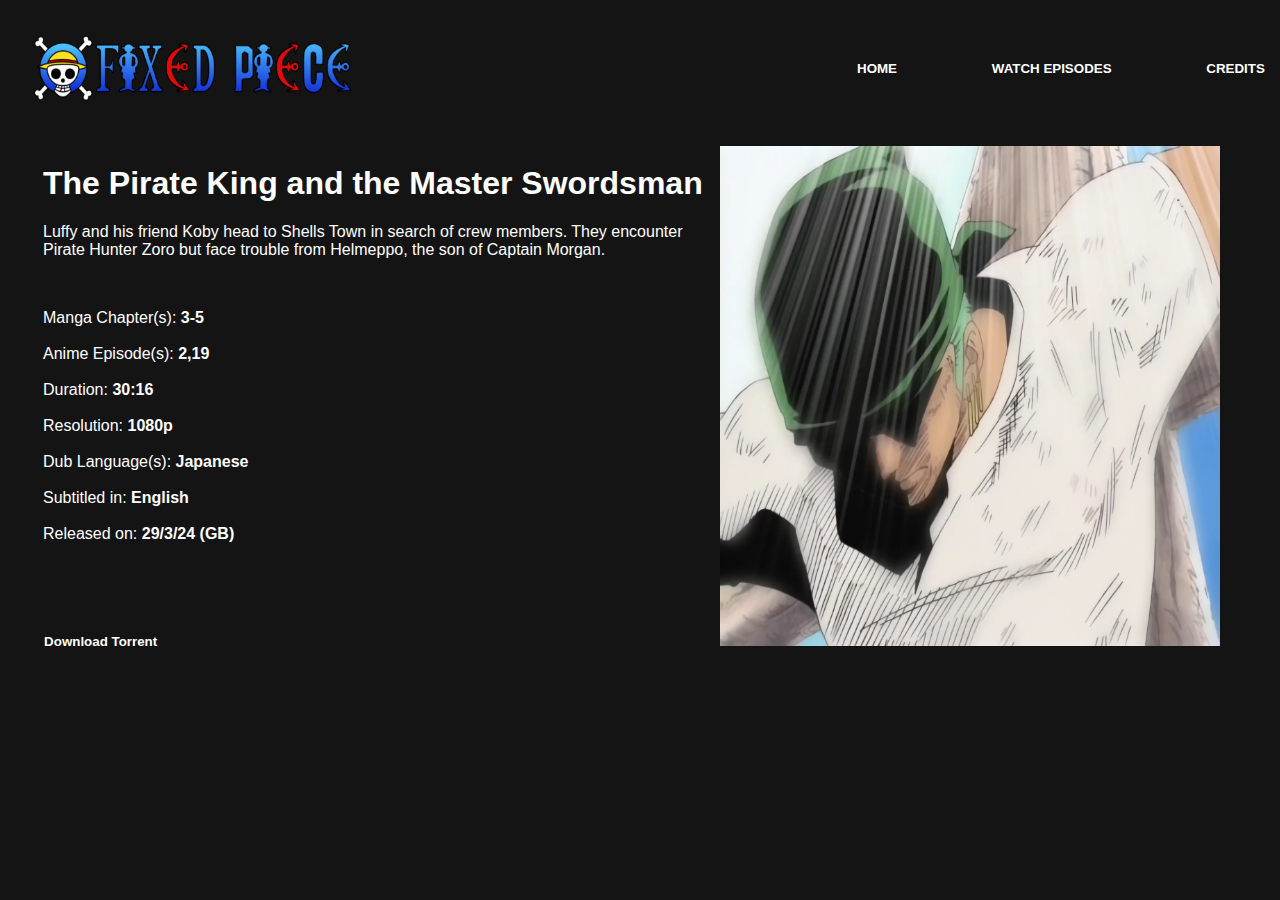
<file: backup/e3.html>
<!DOCTYPE html>
<html lang="en">
<head>
    <link rel="stylesheet" href="style.css">
    <meta charset="UTF-8">
    <meta name="viewport" content="width=device-width, initial-scale=1.0">
    <link rel="icon" type="image/ico" href="favicon.ico">
    <title>Episode 3</title>
</head>
<body>
    <div class="field">
        <div class="under">
            <img src="IMAGES/FIXED_PIECE_LOGO.png" width="350" height="100">
        </div>
    </div>
    <div class="field">
        <div class="under">
            <ul>
                <li>
                    <a href="index.html"><button>HOME</button></a>
                    <space>aaaaaaaa</space>
                    <a href="watch.html"><button>WATCH EPISODES</button></a>
                    <space>aaaaaaaa</space>
                    <a href="creds.html"><button>CREDITS</button></a>
                </li>
            </ul>
        </div>
    </div>
    <br>
    <div class="field">
        <div class="under">
            <e3info>
                <h1>The Pirate King and the Master Swordsman</h1>
                <p>Luffy and his friend Koby head to Shells Town in search of crew members. They encounter<br>Pirate Hunter Zoro but face trouble from Helmeppo, the son of Captain Morgan.</p>
                <br>
                <p>
                    Manga Chapter(s): <pb>3-5</pb><br><br>
                    Anime Episode(s): <pb>2,19</pb><br><br>
                    Duration: <pb>30:16</pb><br><br>
                    Resolution: <pb>1080p</pb><br><br>
                    Dub Language(s): <pb>Japanese</pb><br><br>
                    Subtitled in: <pb>English</pb><br><br>
                    Released on: <pb>29/3/24 (GB)</pb>
                </p>
            </e3info>
            <space>a</space>
            <a href="EPISODES/Fixed_Piece_Episode_3_Chapter_3-5.torrent"><button>Download Torrent</button></a>
        </div>
    </div>
    <div class="field">
        <div class="under">
            <space>aa</space>
            <img src="IMAGES/EP_3_Thumbnail.png" width="500" height="500">
        </div>
    </div>
    
</body>
</html>
</file>
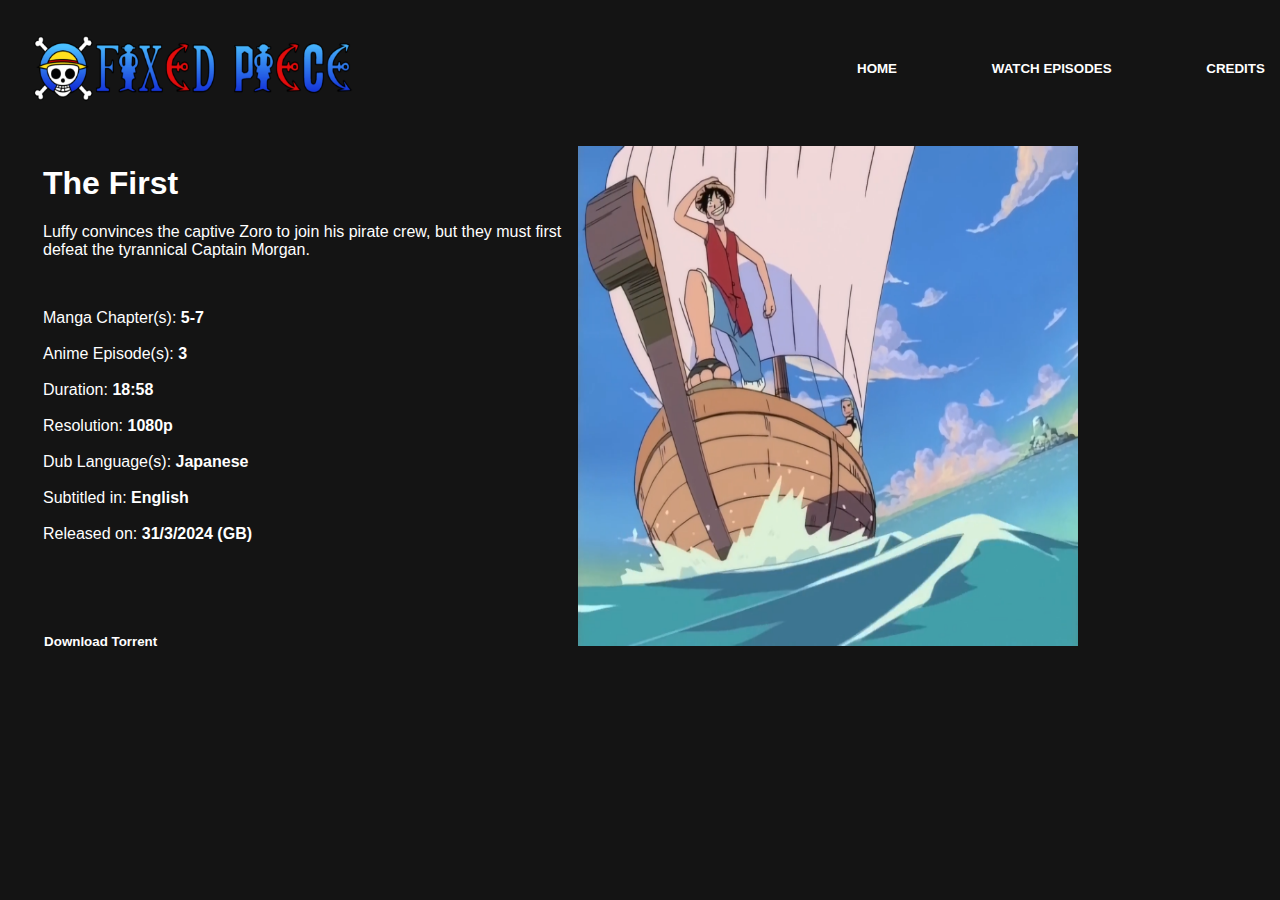
<file: backup/e4.html>
<!DOCTYPE html>
<html lang="en">
<head>
    <link rel="stylesheet" href="style.css">
    <meta charset="UTF-8">
    <meta name="viewport" content="width=device-width, initial-scale=1.0">
    <link rel="icon" type="image/ico" href="favicon.ico">
    <title>Episode 4</title>
</head>
<body>
    <div class="field">
        <div class="under">
            <img src="IMAGES/FIXED_PIECE_LOGO.png" width="350" height="100">
        </div>
    </div>
    <div class="field">
        <div class="under">
            <ul>
                <li>
                    <a href="index.html"><button>HOME</button></a>
                    <space>aaaaaaaa</space>
                    <a href="watch.html"><button>WATCH EPISODES</button></a>
                    <space>aaaaaaaa</space>
                    <a href="creds.html"><button>CREDITS</button></a>
                </li>
            </ul>
        </div>
    </div>
    <br>
    <div class="field">
        <div class="under">
            <e3info>
                <h1>The First</h1>
                <p>Luffy convinces the captive Zoro to join his pirate crew, but they must first<br>defeat the tyrannical Captain Morgan.</p>
                <br>
                <p>
                    Manga Chapter(s): <pb>5-7</pb><br><br>
                    Anime Episode(s): <pb>3</pb><br><br>
                    Duration: <pb>18:58</pb><br><br>
                    Resolution: <pb>1080p</pb><br><br>
                    Dub Language(s): <pb>Japanese</pb><br><br>
                    Subtitled in: <pb>English</pb><br><br>
                    Released on: <pb>31/3/2024 (GB)</pb>
                </p>
            </e3info>
            <space>a</space>
            <a href="EPISODES/Fixed_Piece_Episode_4_Chapter_5-7.mp4.torrent"><button>Download Torrent</button></a>
        </div>
    </div>
    <div class="field">
        <div class="under">
            <space>aa</space>
            <img src="IMAGES/EP_4_Thumbnail.png" width="500" height="500">
        </div>
    </div>
    
</body>
</html>
</file>
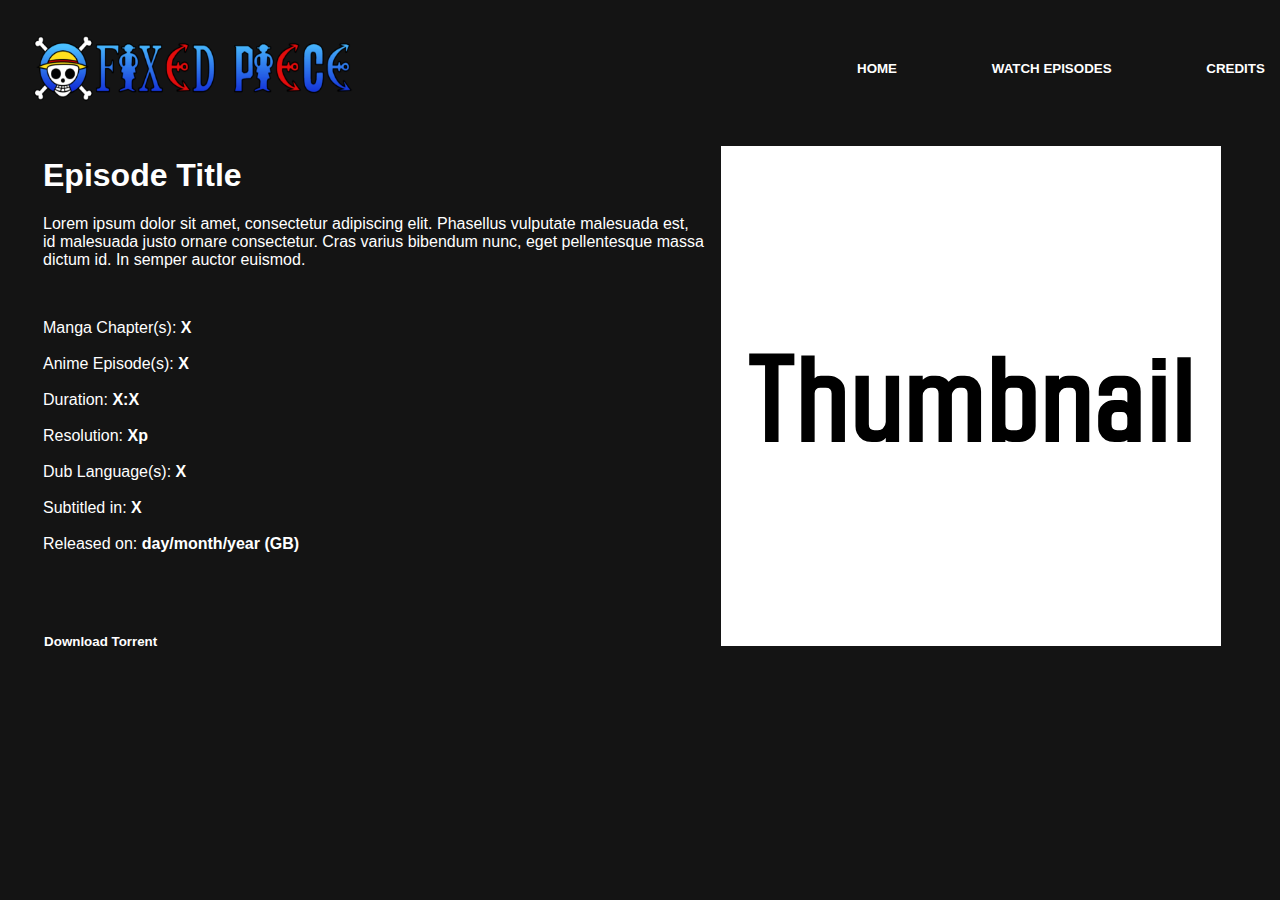
<file: backup/page template.html>
<!DOCTYPE html>
<html lang="en">
<head>
    <link rel="stylesheet" href="style.css">
    <meta charset="UTF-8">
    <meta name="viewport" content="width=device-width, initial-scale=1.0">
    <link rel="icon" type="image/ico" href="favicon.ico">
    <title>Episode X</title>
</head>
<body>
    <div class="field">
        <div class="under">
            <img src="IMAGES/FIXED_PIECE_LOGO.png" width="350" height="100">
        </div>
    </div>
    <div class="field">
        <div class="under">
            <ul>
                <li>
                    <a href="index.html"><button>HOME</button></a>
                    <space>aaaaaaaa</space>
                    <a href="watch.html"><button>WATCH EPISODES</button></a>
                    <space>aaaaaaaa</space>
                    <a href="creds.html"><button>CREDITS</button></a>
                </li>
            </ul>
        </div>
    </div>
    <br>
    <!--ignore everything above this line you dont need to edit it-->
    <div class="field">
        <div class="under">
            <e1info>
                <h1>Episode Title</h1> <!--put the episode title here-->
                <p>Lorem ipsum dolor sit amet, consectetur adipiscing elit. Phasellus vulputate malesuada est,<br>id malesuada justo ornare consectetur. Cras varius bibendum nunc, eget pellentesque massa<br>dictum id. In semper auctor euismod. </p> <!--put the episode description here and make sure to put a break line (<br>) when it gets too long but dont cut it off too short or else the thumbnail will be too close to the left.-->
                <br>
                <p>
                    Manga Chapter(s): <pb>X</pb><br><br> <!--these are all basic details just replace the x with info dylan gives you-->
                    Anime Episode(s): <pb>X</pb><br><br>
                    Duration: <pb>X:X</pb><br><br>
                    Resolution: <pb>Xp</pb><br><br>
                    Dub Language(s): <pb>X</pb><br><br>
                    Subtitled in: <pb>X</pb><br><br>
                    Released on: <pb>day/month/year (GB)</pb>
                </p>
            </e1info>
            <space>a</space>
            <a href="#downloads-the-torrent"><button>Download Torrent</button></a><!--make sure the path goes to the torrent file so it downloads-->
        </div>
    </div>
    <div class="field">
        <div class="under">
            <space>aa</space>
            <img src="IMAGES/template.png" width="500" height="500"> <!--make sure it goes to the image location-->
        </div>
    </div>
    
</body>
</html>
</file>
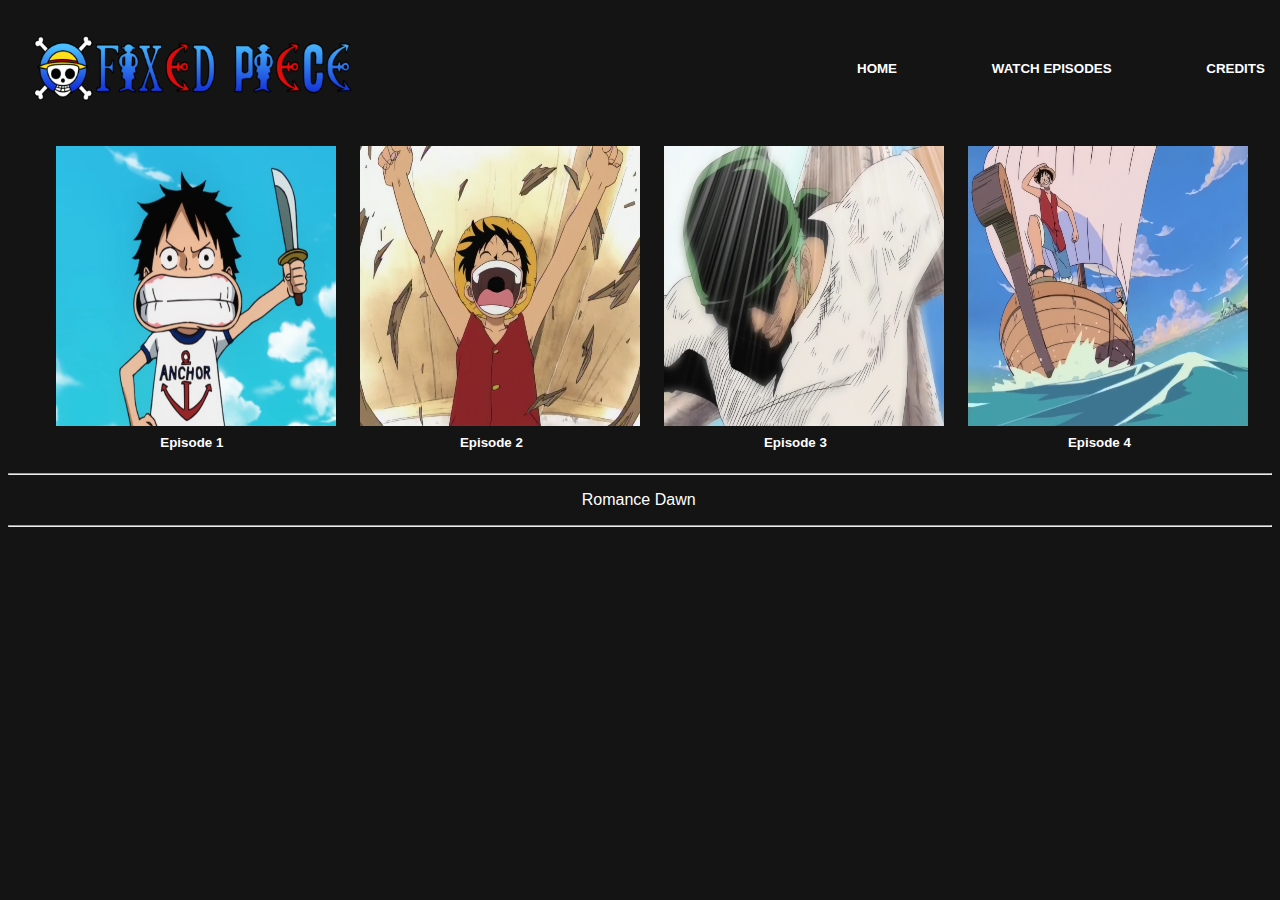
<file: backup/watch.html>
<!DOCTYPE html>
<html lang="en">
<head>
    <link rel="stylesheet" href="style.css">
    <meta charset="UTF-8">
    <meta name="viewport" content="width=device-width, initial-scale=1.0">
    <link rel="icon" type="image/ico" href="favicon.ico">
    <title>Episodes</title>
</head>
<body>
    <div class="field">
        <div class="under">
            <img src="IMAGES/FIXED_PIECE_LOGO.png" width="350" height="100">
        </div>
    </div>
    <div class="field">
        <div class="under">
            <ul>
                <li>
                    <a href="index.html"><button>HOME</button></a>
                    <space>aaaaaaaa</space>
                    <a href="watch.html"><button>WATCH EPISODES</button></a>
                    <space>aaaaaaaa</space>
                    <a href="creds.html"><button>CREDITS</button></a>
                </li>
            </ul>
        </div>
    </div>
    <br>

    <rodawn>
        <div class="field">
            <div class="under">
            <episode>
                <space>a</space>
                    <img src="IMAGES/EP_1_Thumbnail.png" width="280" height="280">
                    <br>
                    <space>ddddddddddd</space>
                    <a href="e1.html"><button>Episode 1</button></a>
                </episode>
            </div>
        </div>
        <div class="field">
            <div class="under">
                <episode>
                    <img src="IMAGES/EP_2_Thumbnail.png" width="280" height="280">
                    <br>
                    <space>ddddddddd</space>
                    <a href="e2.html"><button>Episode 2</button></a>
                </episode>
            </div>
        </div>
        <div class="field">
            <div class="under">
                <episode>
                    <img src="IMAGES/EP_3_Thumbnail.png" width="280" height="280">
                    <br>
                    <space>ddddddddd</space>
                    <a href="e3.html"><button>Episode 3</button></a>
                </episode>
            </div>
        </div>
        <div class="field">
            <div class="under">
                <episode>
                    <img src="IMAGES/EP_4_Thumbnail.png" width="280" height="280">
                    <br>
                    <space>ddddddddd</space>
                    <a href="e4.html"><button>Episode 4</button></a>
                </episode>
            </div>
        </div>
        <hr class="solid">
        <p><space>ddddddddddddddddddddddddddddddsssssssssssssssssssssssssssssssssdd</space>Romance Dawn</p>
        <hr class="solid">
    </rodawn>
    
    
    
</body>
</html>
</file>
<file: style.css>
/* Basics */
body {
  background-color: rgb(20, 20, 20);
  font-family:'Segoe UI', Tahoma, Geneva, Verdana, sans-serif;
  padding-bottom: 200px;
}
pb{
  font-family:'Segoe UI', Tahoma, Geneva, Verdana, sans-serif;
  font-weight: bold;
}
img {
  display: block;
  text-align: center;
  max-width: 100%;
}
.under {
  display: flex;
  flex-direction: column;
  .logo {
      order: 1; 
  }
}
ul {
  list-style-type: none;
  margin: 40px auto 0;
  padding: 0;
  text-align: center;
  position: absolute;
  top: -20px;
  left: 0;
  right: 0;
}
ul li {
  display: inline-block;
}
ul li a {
  display: inline-block;
  padding: 15px 25px;
  margin: 0 10px;
  text-decoration: none;
  color: white;
  font-weight: bold;
  font-size: 20px; 
}
ul li a:hover{
  background-color: #ADD8E6;
}
space {
  color: rgb(20, 20, 20);
}
button {
  background-color: rgb(20, 20, 20);
  box-shadow: none;
  border: none;
  color: white;
  padding: 5px 15px;
  text-align: center;
  display: inline-block;
  cursor: pointer;
  font-weight: bold;
}
.logo {
  position: static;
  display: block;
  margin-left: 17px;
  z-index: 5;
}
.field {
  padding: 10px;
  display: inline-block;
}
.discLogo {
  position: absolute;
  right: 20px;
  top: 43px;
  z-index: 1; 
}
.discLogo a {
  display: block;
  width: 225px;
  height: 40px;
}
h1, h2, h3, p, episode, e1info, e2info, e3info {
  color: white;
  margin-left: 1%; 
  font-size: 20px;
}
h1.title1, h1.title2 {
font-size: 32px; 
}

/* watch.html Episodes Styling */
.episode-container {
  display: flex;
  flex-wrap: wrap;
  justify-content: center;
  align-items: center; 
}

.episode {
  margin-right: 25px;
  display: flex;
  flex-direction: column;
  align-items: center;
}

.episode p {
  font-size: 27px;
  font-weight: bold;
  margin-bottom: 5px;
}

.episode button {
  font-size: 20px;
  margin-top: auto;
}

.episode img {
  max-width: 360px; 
  max-height: 270px ; 
  flex-grow: 1;
  text-align: center;
}

.romance-dawn {
  text-align: center;
  font-weight: bold;
  font-size: 40px; 
}

.spacer {
  margin-bottom: 150px; 
}


.egghead-tall-thumbnail {
  padding-top: 40px !important;
}

.egghead {
  text-align: center;
  margin-right: 40px;
  font-size: 40px;
  font-weight: bold;
}

.egghead-thumbnail {
  max-width: 360px;
  max-height: 270px;
}

.episode button:hover {
  background-color: #ADD8E6;
}

hr {
  margin-top: 0px;
}

.episode-watch-btn {
  background-color: #333;
  color: white;
  padding: 10px 20px;
  border: none;
  cursor: pointer;
  position: relative;
  border-radius: 5px;
}

.episode-watch-btn.active {
  background-color: #555;
}

.dropdown-content {
    display: none;
    position: absolute;
    background-color: #7D7D7D;
    min-width: 160px;
    box-shadow: 0px 8px 16px 0px rgba(0,0,0,0.2);
    z-index: 2;
    margin-top: auto;
}

.dropdown-content.show {
  display: block;
  background-color: #7D7D7D;
}

.dropdown-content a {
  color: white;
  font-weight: bold;
  padding: 12px 16px;
  text-decoration: none;
  display: block;
  text-shadow: 1px 1px 2px rgba(0, 0, 0, 0.5); 
}

.dropdown-content a:hover {
  background-color: #ADD8E6;
  border-radius: 5px;
}

.dropdown-content {
  background-color: #ccc;
  color: white;
  border: 1px solid white;
  border-radius: 5px;
  padding: 5px;
  box-shadow: 0 4px 8px rgba(0, 0, 0, 0.1);
}

.dropdown-content a {
  font-weight: bold;
  padding: 12px 16px;
  text-decoration: none;
  display: block;
}

.dropdown-content hr {
  border: none;
  border-top: 1px solid white;
  margin: 5px 0;
}

.dropdown-content a + a {
  margin-top: 5px;
}

.episode-watch-btn:after {
    content: "\25BC";
    font-size: 12px;
    margin-left: 10px;
    transition: transform 0.3s ease;
}

.episode-watch-btn.active:after {
    content: "\25B2";
    transform: rotate(180deg);
}


.episode {
  margin-top: 50px;
}

.episode-number {
  position: absolute;
  top: 10px;
  right: 10px;
  background-color: rgba(128, 128, 128, 0.5);
  padding: 5px;
  border-radius: 3px;
  color: white;
  font-size: 12px;
}

.egghead-title {
  text-align: center;

}

@media only screen and (max-width: 2040px) {
  body {
    padding-bottom: 200px;
  } 
}

/* Adjustments for smaller screens */
@media only screen and (max-width: 1250px) {
    body {
      padding-bottom: 200px;
    }
    ul {
        top: 15px;
    }
    ul li {
        display: block; 
    }
    ul li a {
        display: block; 
        margin: 5px auto; 
        padding: 10px 20px; 
        text-decoration: none; 
        color: white; 
        font-weight: bold; 
        font-size: 20px; 
        top: 40px;
    }
    h1.title1 {
        margin-top: 225px;
        font-size: 40px; 
        font-weight: bold;
        text-align: center;
    }
    h1.title2 {
        margin-top: 50px; 
        font-size: 40px; 
        font-weight: bold;
        text-align: center;
    }
    h1, h2, h3, p, episode, e1info, e2info, e3info {
        color: white;
        font-size: 19.2px;
        line-height: 1.5;
        max-width: 70ch;
        display: block;
        overflow-wrap: break-word; 
    }
        .mobile-line-break br {
            display: none;
        }
    img {
        display: block;
        margin-left: 15px;
    }
    .discLogo {
        display: block; 
        margin: 5px auto; 
        padding: 10px 20px; 
        text-decoration: none; 
        color: white; 
        font-weight: bold; 
        font-size: 20px; 
        top: 40px;
        background-color: rgb(20, 20, 20);
        box-shadow: none;
        border: none;
        color: white;
        text-align: center;
    }
    .field {
        padding: 10px;
    }
    .under episode {
        display: block;
        margin-top: 200px;
        text-align: center;
    }  
    h1.credits {
        margin-top: 250px;
        margin-bottom: 25px; 
    }   
    .romance-dawn {
        text-align: center;
        font-weight: bold;
        font-size: 2em; 
      }
      .egghead {
        text-align: center;
        font-weight: bold;
        margin-right: 0px;
        font-size: 2em; 
      }
      .egghead-title {
        text-align: center;
      }
      
      .episode button:hover {
        background-color: #ADD8E6;
      }
      
      hr {
        margin-top: 150px;
      }
      .episode {
        margin-right: 15px;
        margin-top: 50px;
        display: flex;
        flex-direction: column;
        align-items: center;
      }
      
      .episode p {
        font-size: 27px;
        font-weight: bold;
        padding-bottom: 5px;
      }
      
      .episode button {
        font-size: 20px;
        margin-top: auto;
      }
      
      .episode img {
        max-width: 360px; 
        max-height: 270px; 
      }
      .episode-info-wrapper {
        margin-top: 150px; 
      }   
      .episode-container {
        position: relative;
      }
    
      .episode {
        transition: transform 0.3s ease; 
      }
    }

/* Adjustments for mobile screens */
@media only screen and (max-width: 650px) {
    ul {
        top: 15px;
    }
    ul li {
        display: block; 
    }
    ul li a {
        display: block; 
        margin: 5px auto; 
        padding: 10px 20px; 
        text-decoration: none; 
        color: white; 
        font-weight: bold; 
        font-size: 20px; 
        top: 40px;
    }
    h1.title1 {
        margin-top: 225px;
        font-size: 40px; 
        font-weight: bold;
        text-align: center;
    }
    h1.title2 {
        margin-top: 50px; 
        font-size: 40px; 
        font-weight: bold;
        text-align: center;
    }
    h1, h2, h3, p, episode, e1info, e2info, e3info {
        color: white;
        font-size: 19.2px;
        line-height: 1.5;
        max-width: 70ch;
        display: block;
        overflow-wrap: break-word; 
    }
        .mobile-line-break br {
            display: none;
        }
    img {
        display: block;
        margin-left: 15px;
    }
    .discLogo {
      position: absolute;
      right: 75px;
      top: 280px;
    }
    .discLogo a {
        display: block;
        width: 225px;
        height: 40px;
    }
    .field {
        padding: 10px;
    }
    .under episode {
        display: block;
        margin-top: 200px; 
        text-align: center; 
    }  
    h1.credits {
        margin-top: 250px;
        margin-bottom: 25px; 
    }    
    .romance-dawn {
        text-align: center;
        font-weight: bold;
        font-size: 2em; 
      }
      .egghead {
        text-align: center;
        font-weight: bold;
        font-size: 2em; 
      }
      .episode button:hover {
        background-color: #ADD8E6;
      }
      
      hr {
        margin-top: 250px;
      }
      .episode {
        margin-right: 15px;
        margin-top: 50px;
        display: flex;
        flex-direction: column;
        align-items: center;
      }
      .episode p {
        font-size: 27px;
        font-weight: bold;
        margin-bottom: 5px;
      }
      .episode button {
        font-size: 20px;
        margin-top: auto;
      }
      .episode img {
        max-width: 360px; 
        max-height: 270px; 
        margin-top: 0px;
      }
      .episode-info-wrapper {
        margin-top: 250px;
      }      
    }
</file>
<file: backup/style.css>
body {
    background-color: rgb(20, 20, 20);
}
ul {
    background-color: rgb(20, 20, 20);
    list-style-type: none;
    margin: 0;
    padding: 0;
    position: relative;
    top: -45px;
    left: 450px;
}
space{
    color: rgb(20, 20, 20);
}
button{
    background-color: rgb(20, 20, 20);
    box-shadow: none;
    border: none;
    color: white;
    padding: 5px 15px;
    text-align: center;
    display: inline-block;
    cursor: pointer;
    font-weight: bold;
    font-family: Arial, Helvetica, sans-serif;
}
logo{
    display: inline-block;
}
.field{
    padding: 10px;
    display: inline-block;
}
h1{
    position: relative;
    left: 25px;
    color: white;
    font-family: Arial, Helvetica, sans-serif;
}
h2{
    position: relative;
    left: 25px;
    color: white;
    font-family: Arial, Helvetica, sans-serif;
}
h3{
    position: relative;
    left: 25px;
    color: white;
    font-family: Arial, Helvetica, sans-serif;
}
p{
    position: relative;
    left: 25px;
    color: white;
    font-family: Arial, Helvetica, sans-serif;
}
pb{
    font-family: Arial, Helvetica, sans-serif;
    color: white;
    font-weight: bold;
}
episode{
    position: relative;
    left: 25px;
    color: white;
    font-family: Arial, Helvetica, sans-serif;
}
e1info{
    position: relative;
    top: -60px;
}
e2info{
    position: relative;
    top: -70px;
}
e3info{
    position: relative;
    top: -70px;
}
</file>
